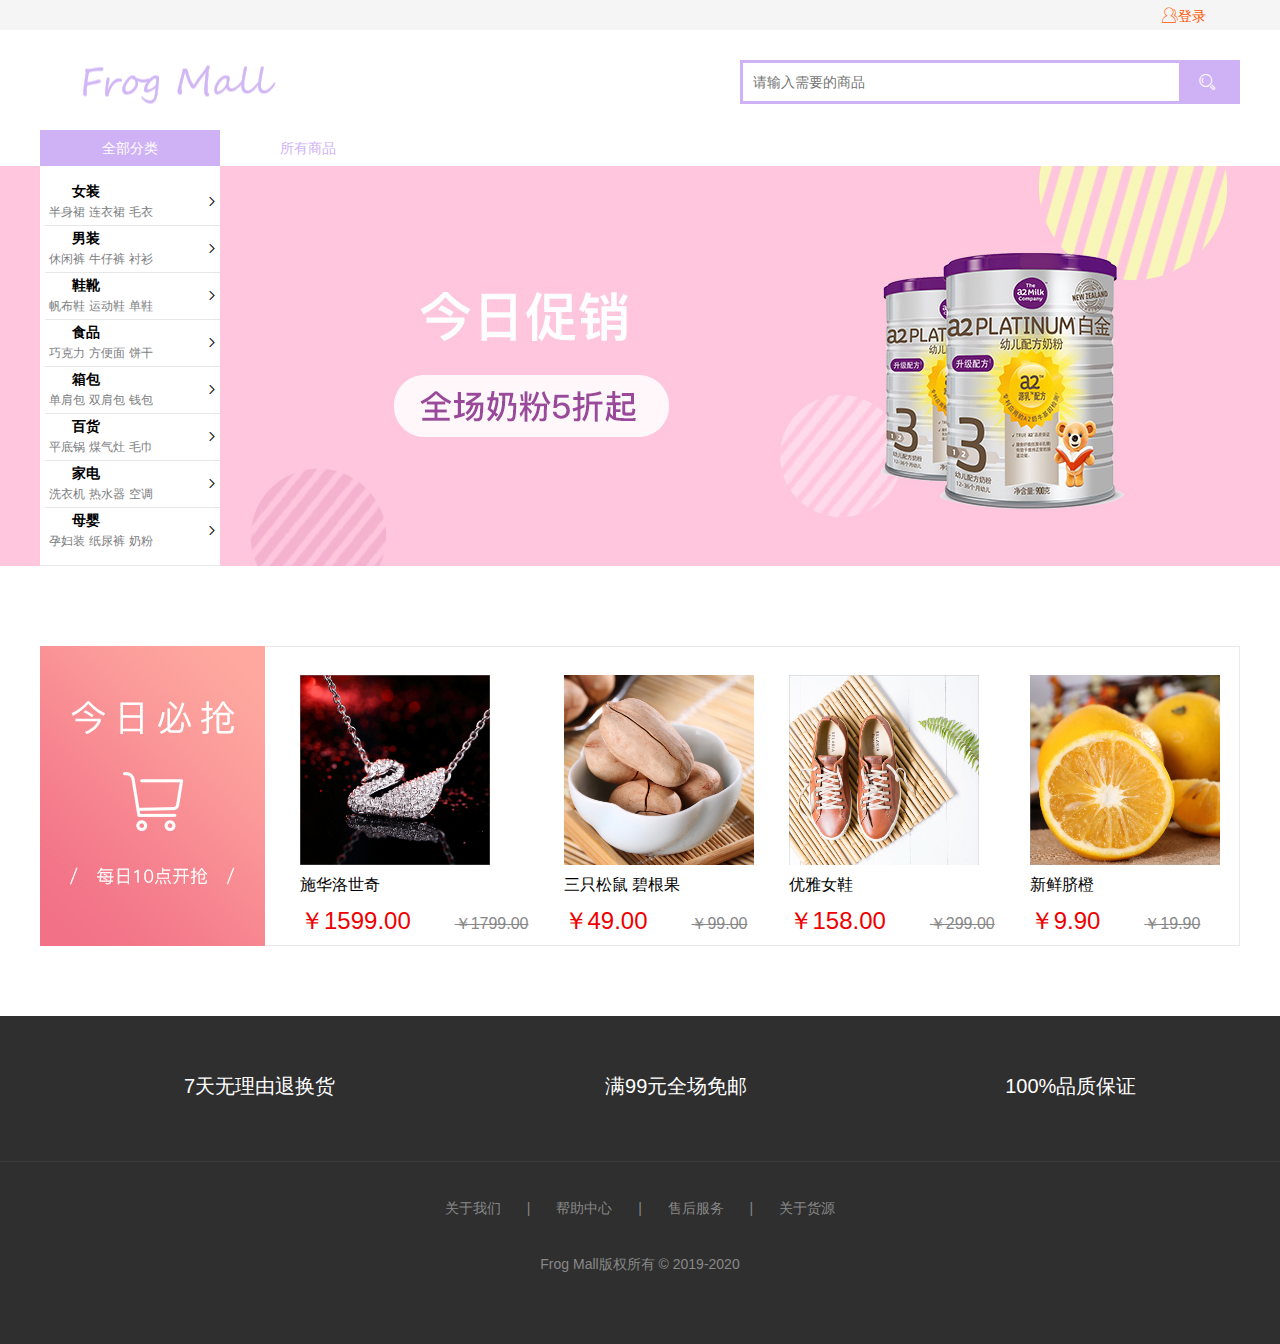
<file: src/main/webapp/index.html>
<!DOCTYPE html>
<html>
<head>
    <meta charset="UTF-8">
    <title>Document</title>
    <link rel="stylesheet" type="text/css" href="assets/css/main.css">
    <link rel="stylesheet" type="text/css" href="assets/libs/layui/css/layui.css">
    <meta name="viewport"
          content="width=device-width, initial-scale=1.0, minimum-scale=1.0, maximum-scale=1.0, user-scalable=0">
    <meta http-equiv="X-UA-Compatible" content="IE=Edge,chrome=1">
</head>
<body id="list-cont">
<div class="site-nav-bg">
    <div class="site-nav w1200">
        <div class="sn-quick-menu">
            <div class="login">
                <a href="views/login.html"><i class="layui-icon">&#xe770;</i>登录</a>
            </div>
        </div>
    </div>
</div>
<div class="header">
    <div class="headerLayout w1200">
        <div class="headerCon">
            <h1 class="mallLogo">
                <a href="#" title="Frog Mall">
                    <img src="img/logo.png">
                </a>
            </h1>
            <div class="mallSearch">
                <form action="" class="layui-form" novalidate>
                    <input type="text" name="title" required lay-verify="required" autocomplete="off"
                           class="layui-input" placeholder="请输入需要的商品">
                    <button class="layui-btn" lay-submit lay-filter="formDemo">
                        <i class="layui-icon layui-icon-search"></i>
                    </button>
                    <input type="hidden" name="" value="">
                </form>
            </div>
        </div>
    </div>
</div>

<div class="content">
    <div class="main-nav">
        <div class="inner-cont0">
            <div class="inner-cont1 w1200">
                <div class="inner-cont2">
                    <a href="views/login.html" class="active">所有商品</a>
                </div>
            </div>
        </div>
    </div>
    <div class="category-con">
        <div class="category-inner-con w1200">
            <div class="category-type">
                <h3>全部分类</h3>
            </div>
            <div class="category-tab-content">
                <div class="nav-con">
                    <ul class="normal-nav layui-clear">
                        <li class="nav-item">
                            <div class="title">女装</div>
                            <p><a href="#">半身裙</a><a href="#">连衣裙</a><a href="#">毛衣</a></p>
                            <i class="layui-icon layui-icon-right"></i>
                        </li>
                        <li class="nav-item">
                            <div class="title">男装</div>
                            <p><a href="#">休闲裤</a><a href="#">牛仔裤</a><a href="#">衬衫</a></p>
                            <i class="layui-icon layui-icon-right"></i>
                        </li>
                        <li class="nav-item">
                            <div class="title">鞋靴</div>
                            <p><a href="#">帆布鞋</a><a href="#">运动鞋</a><a href="#">单鞋</a></p>
                            <i class="layui-icon layui-icon-right"></i>
                        </li>
                        <li class="nav-item">
                            <div class="title">食品</div>
                            <p><a href="#">巧克力</a><a href="#">方便面</a><a href="#">饼干</a></p>
                            <i class="layui-icon layui-icon-right"></i>
                        </li>
                        <li class="nav-item">
                            <div class="title">箱包</div>
                            <p><a href="#">单肩包</a><a href="#">双肩包</a><a href="#">钱包</a></p>
                            <i class="layui-icon layui-icon-right"></i>
                        </li>
                        <li class="nav-item">
                            <div class="title">百货</div>
                            <p><a href="#">平底锅</a><a href="#">煤气灶</a><a href="#">毛巾</a></p>
                            <i class="layui-icon layui-icon-right"></i>
                        </li>
                        <li class="nav-item">
                            <div class="title">家电</div>
                            <p><a href="#">洗衣机</a><a href="#">热水器</a><a href="#">空调</a></p>
                            <i class="layui-icon layui-icon-right"></i>
                        </li>
                        <li class="nav-item nobor">
                            <div class="title">母婴</div>
                            <p><a href="#">孕妇装</a><a href="#">纸尿裤</a><a href="#">奶粉</a></p>
                            <i class="layui-icon layui-icon-right"></i>
                        </li>
                    </ul>
                </div>
            </div>
        </div>
        <div class="category-banner">
            <div class="w1200">
                <img src="img/banner1.jpg">
            </div>
        </div>
    </div>

    <div class="floors">
        <div class="sk">
            <div class="sk_inner w1200">
                <div class="sk_hd">
                    <a href="javascript:;">
                        <img src="img/s_img1.jpg">
                    </a>
                </div>
                <div class="sk_bd">
                    <div class="layui-carousel" id="test1">
                        <div carousel-item="">
                            <div class="item-box">
                                <div class="item">
                                    <a href="javascript:;"><img src="img/s_img2.png"></a>
                                    <div class="title">施华洛世奇</div>
                                    <div class="price">
                                        <span>￥1599.00</span>
                                        <del>￥1799.00</del>
                                    </div>
                                </div>
                                <div class="item">
                                    <a href="javascript:;"><img src="img/s_img3.png"></a>
                                    <div class="title">三只松鼠 碧根果</div>
                                    <div class="price">
                                        <span>￥49.00</span>
                                        <del>￥99.00</del>
                                    </div>
                                </div>
                                <div class="item">
                                    <a href="javascript:;"><img src="img/s_img4.png"></a>
                                    <div class="title">优雅女鞋</div>
                                    <div class="price">
                                        <span>￥158.00</span>
                                        <del>￥299.00</del>
                                    </div>
                                </div>
                                <div class="item">
                                    <a href="javascript:;"><img src="img/s_img5.png"></a>
                                    <div class="title">新鲜脐橙</div>
                                    <div class="price">
                                        <span>￥9.90</span>
                                        <del>￥19.90</del>
                                    </div>
                                </div>
                            </div>
                            <!--<div class="item-box">-->
                                <!--<div class="item">-->
                                    <!--<a href="javascript:;"><img src="img/s_img6.png"></a>-->
                                    <!--<div class="title">好看的大衣</div>-->
                                    <!--<div class="price">-->
                                        <!--<span>￥449.00</span>-->
                                        <!--<del>￥999.00</del>-->
                                    <!--</div>-->
                                <!--</div>-->
                                <!--<div class="item">-->
                                    <!--<a href="javascript:;"><img src="img/s_img7.png"></a>-->
                                    <!--<div class="title">优质皮包</div>-->
                                    <!--<div class="price">-->
                                        <!--<span>￥249.00</span>-->
                                        <!--<del>￥399.00</del>-->
                                    <!--</div>-->
                                <!--</div>-->
                                <!--<div class="item">-->
                                    <!--<a href="javascript:;"><img src="img/s_img8.png"></a>-->
                                    <!--<div class="title">好吃的牛肉</div>-->
                                    <!--<div class="price">-->
                                        <!--<span>￥69.00</span>-->
                                        <!--<del>￥89.00</del>-->
                                    <!--</div>-->
                                <!--</div>-->
                                <!--<div class="item">-->
                                    <!--<a href="javascript:;"><img src="img/s_img9.png"></a>-->
                                    <!--<div class="title">绿色的水杯</div>-->
                                    <!--<div class="price">-->
                                        <!--<span>￥19.00</span>-->
                                        <!--<del>￥39.00</del>-->
                                    <!--</div>-->
                                <!--</div>-->
                            <!--</div>-->
                        </div>
                    </div>
                </div>
            </div>
        </div>
    </div>
</div>

<div class="footer">
    <div class="ng-promise-box">
        <div class="ng-promise w1200">
            <p class="text">
                <a class="icon1" href="javascript:;">7天无理由退换货</a>
                <a class="icon2" href="javascript:;">满99元全场免邮</a>
                <a class="icon3" style="margin-right: 0" href="javascript:;">100%品质保证</a>
            </p>
        </div>
    </div>
    <div class="mod_help w1200">
        <p>
            <a href="javascript:;">关于我们</a>
            <span>|</span>
            <a href="javascript:;">帮助中心</a>
            <span>|</span>
            <a href="javascript:;">售后服务</a>
            <span>|</span>
            <a href="javascript:;">关于货源</a>
        </p>
        <p class="coty">Frog Mall版权所有 &copy; 2019-2020</p>
    </div>
</div>

<script type="text/javascript" src="assets/libs/layui/layui.js"></script>
<script type="text/javascript" src="assets/libs/jquery/jquery-3.3.1.min.js"></script>
<script type="text/javascript">
    layui.config({
        base: 'assets/js/' //你存放新模块的目录，注意，不是layui的模块目录
    }).use(['mm','carousel'],function(){
        var carousel = layui.carousel,
            mm = layui.mm;
        var option = {
            elem: '#test1'
            ,width: '100%' //设置容器宽度
            ,arrow: 'always'
            ,height:'298'
            ,indicator:'none'
        }
        carousel.render(option);
    });

</script>
</body>

</html>
</file>
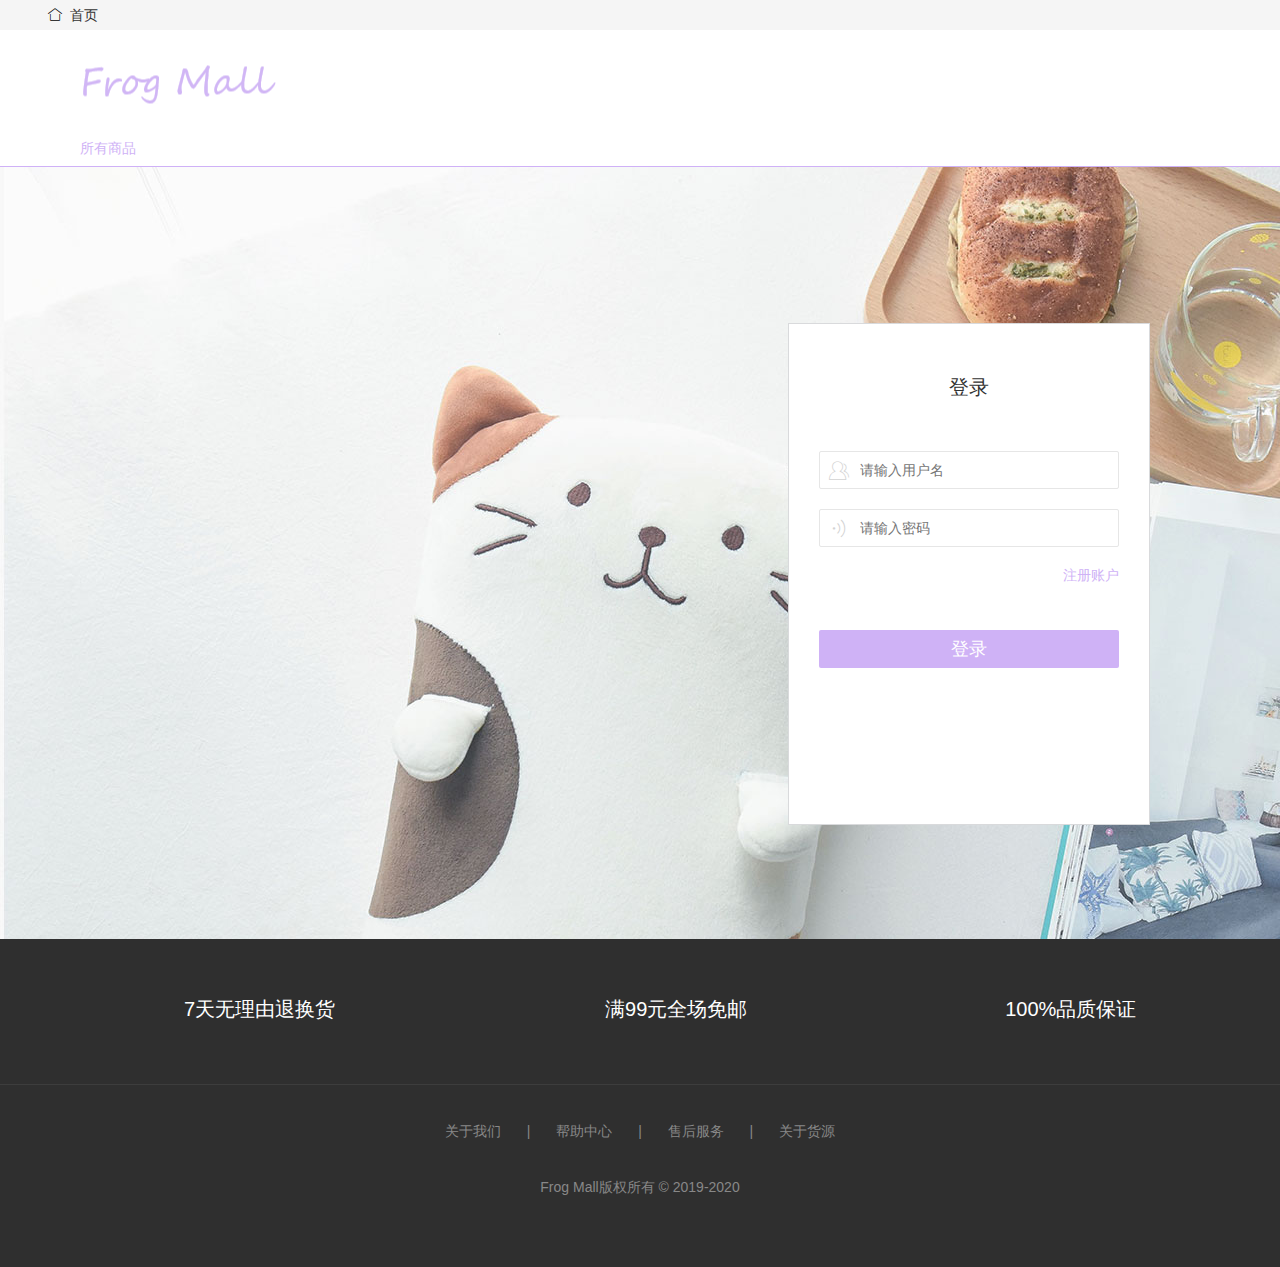
<file: src/main/webapp/login.html>
<!DOCTYPE html>
<html lang="en">
<head>
  <meta charset="UTF-8">
  <title>Document</title>
  <link rel="stylesheet" type="text/css" href="assets/css/main.css">
  <link rel="stylesheet" type="text/css" href="assets/libs/layui/css/layui.css">
  <script type="text/javascript" src="assets/libs/jquery/jquery-3.3.1.min.js"></script>
  <script type="text/javascript" src="assets/libs/layui/layui.js"></script>
  <script type="text/javascript" src="assets/js/login.js"></script>
  <meta name="viewport" content="width=device-width, initial-scale=1.0, minimum-scale=1.0, maximum-scale=1.0, user-scalable=0">
  <meta http-equiv="X-UA-Compatible" content="IE=Edge,chrome=1">
</head>
<body>

  <div class="site-nav-bg">
    <div class="site-nav w1200">
      <p class="sn-back-home">
        <i class="layui-icon layui-icon-home"></i>
        <a href="views/show.html">首页</a>
      </p>
    </div>
  </div>

  <div class="header">
    <div class="headerLayout w1200">
      <div class="headerCon">
        <h1 class="mallLogo">
          <a href="#" title="Frog Mall">
            <img src="img/logo.png">
          </a>
        </h1>
      </div>
    </div>
  </div>

  <div class="content content-nav-base login-content">
    <div class="main-nav">
      <div class="inner-cont0">
        <div class="inner-cont1 w1200">
          <div class="inner-cont2">
            <a href="views/commodity.html" class="active">所有商品</a>
          </div>
        </div>
      </div>
    </div>
    <div class="login-bg">
      <div class="login-cont w1200">
        <div class="form-box">
          <form class="layui-form" action="">
            <legend>登录</legend>
            <div class="layui-form-item">
              <div class="layui-inline user">
                <div class="layui-input-inline">
                  <i class="layui-icon user-icon">&#xe770;</i>
                  <input type="text" name="userName" id="username" lay-verify="required" placeholder="请输入用户名"
                         autocomplete="off" class="layui-input">
                </div>
              </div>
              <div class="layui-inline user">
                <div class="layui-input-inline">
                  <i class="layui-icon user-icon">&#xe688;</i>
                  <input type="password" name="userPassword" id="password"  lay-verify="required" placeholder="请输入密码"
                         autocomplete="off" class="layui-input">
                </div>
              </div>
              <div class="layui-inline">
                <div class="layui-input-inline">
                  <a href="views/register.html" style="float: right; color: #cfb2f6" >注册账户</a>
                </div>
              </div>
            </div>
            <div class="layui-form-item login-btn">
              <div class="layui-input-block">
                <button class="layui-btn" lay-submit lay-filter="User-login-submit">登录</button>
              </div>
            </div>
          </form>
        </div>
      </div>
    </div>
  </div>

  <div class="footer">
    <div class="ng-promise-box">
      <div class="ng-promise w1200">
        <p class="text">
          <a class="icon1" href="javascript:;">7天无理由退换货</a>
          <a class="icon2" href="javascript:;">满99元全场免邮</a>
          <a class="icon3" style="margin-right: 0" href="javascript:;">100%品质保证</a>
        </p>
      </div>
    </div>
    <div class="mod_help w1200">                                     
      <p>
        <a href="javascript:;">关于我们</a>
        <span>|</span>
        <a href="javascript:;">帮助中心</a>
        <span>|</span>
        <a href="javascript:;">售后服务</a>
        <span>|</span>
        <a href="javascript:;">关于货源</a>
      </p>
      <p class="coty">Frog Mall版权所有 &copy; 2019-2020</p>
    </div>
  </div>


</body>
</html>
</file>
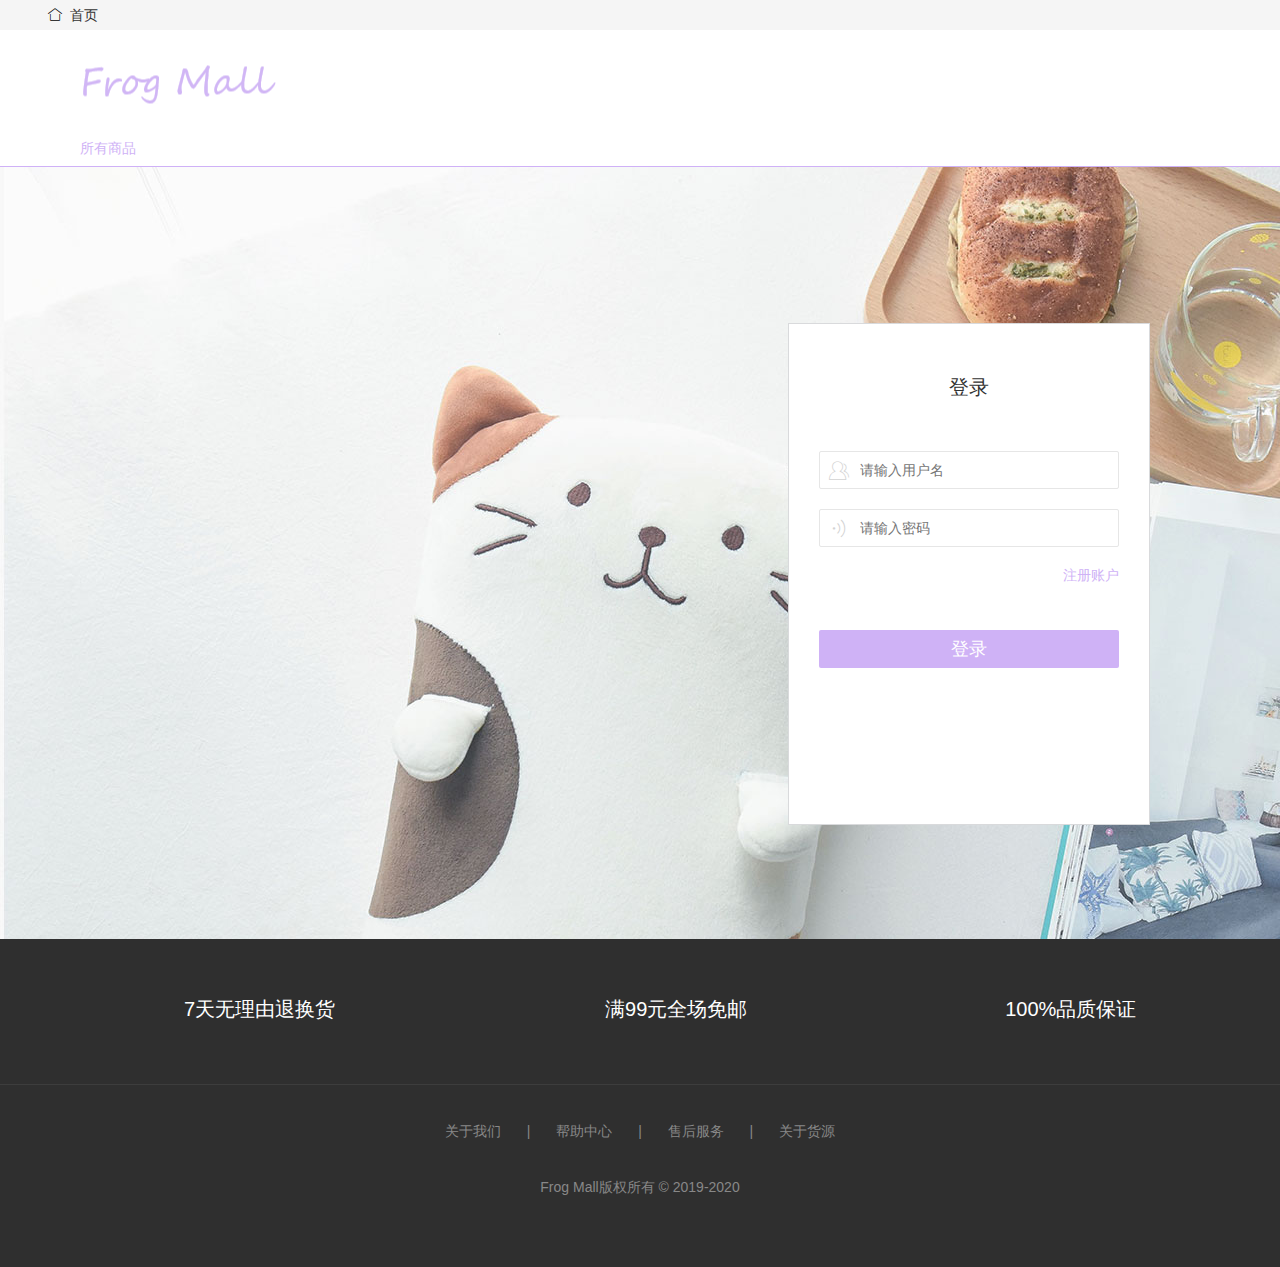
<file: src/main/webapp/views/commodity.html>
<!DOCTYPE html>
<html>
<head>
    <meta charset="UTF-8">
    <title>Document</title>
    <script src="../assets/libs/jquery/jquery-3.3.1.min.js"></script>
    <link rel="stylesheet" type="text/css" href="../assets/css/main.css">
    <link rel="stylesheet" type="text/css" href="../assets/libs/layui/css/layui.css">
    <meta name="viewport"
          content="width=device-width, initial-scale=1.0, minimum-scale=1.0, maximum-scale=1.0, user-scalable=0">
    <meta http-equiv="X-UA-Compatible" content="IE=Edge,chrome=1">

    <style>
        .model-form {
            padding-top: 30px;
            padding-right: 45px;
        }
        .model-form-footer {
            text-align: right;
        }
    </style>
</head>
<body>

<div class="site-nav-bg">
    <div class="site-nav w1200">
        <p class="sn-back-home">
            <i class="layui-icon layui-icon-home"></i>
            <a href="show.html">首页</a>
        </p>
        <div class="sn-quick-menu">
            <div class="login">
                <a href="javascript:myInfo();"><i class="layui-icon">&#xe770;</i>个人信息</a>
            </div>
            <div class="login">
                <a href="javascript:updateInfo()"><i class="layui-icon">&#xe631;</i>修改信息</a>
            </div>
            <div class="login">
                <a href="shopcart.html"><i class="layui-icon">&#xe657;</i>购物车</a>
            </div>
            <div class="login">
                <a href="javascript:loginOut();"><i class="layui-icon">&#xe66d;</i>退出登录</a>
            </div>
        </div>
    </div>
</div>

<div class="header">
    <div class="headerLayout w1200">
        <div class="headerCon">
            <h1 class="mallLogo">
                <a href="#" title="Frog Mall">
                    <img src="../img/logo.png">
                </a>
            </h1>
            <div class="mallSearch">
                <form action="" class="layui-form" novalidate>
                    <input type="text" name="title" required lay-verify="required" autocomplete="off"
                           class="layui-input" placeholder="请输入需要的商品">
                    <button class="layui-btn" lay-submit lay-filter="formDemo">
                        <i class="layui-icon layui-icon-search"></i>
                    </button>
                    <input type="hidden" name="" value="">
                </form>
            </div>
        </div>
    </div>
</div>


<div class="content content-nav-base commodity-content">
    <div class="main-nav">
        <div class="inner-cont0">
            <div class="inner-cont1 w1200">
                <div class="inner-cont2">
                    <a href="commodity.html" class="active">所有商品</a>
                </div>
            </div>
        </div>
    </div>
    <div class="commod-cont-wrap">
        <div class="commod-cont w1200 layui-clear">
            <div class="left-nav">
                <div class="title">所有分类</div>
                <div class="list-box">
                    <dl>
                        <dt>女装</dt>
                        <dd><a href="javascript:;">半身裙</a></dd>
                        <dd><a href="javascript:;">连衣裙</a></dd>
                        <dd><a href="javascript:;">毛衣</a></dd>
                    </dl>
                    <dl>
                        <dt>男装</dt>
                        <dd><a href="javascript:;">休闲裤</a></dd>
                        <dd><a href="javascript:;">牛仔裤</a></dd>
                        <dd><a href="javascript:;">衬衫</a></dd>
                    </dl>
                    <dl>
                        <dt>鞋靴</dt>
                        <dd><a href="javascript:;">帆布鞋</a></dd>
                        <dd><a href="javascript:;">运动鞋</a></dd>
                        <dd><a href="javascript:;">单鞋</a></dd>
                    </dl>
                    <dl>
                        <dt>食品</dt>
                        <dd><a href="javascript:;">巧克力</a></dd>
                        <dd><a href="javascript:;">方便面</a></dd>
                        <dd><a href="javascript:;">饼干</a></dd>
                    </dl>
                    <dl>
                        <dt>箱包</dt>
                        <dd><a href="javascript:;">单肩包</a></dd>
                        <dd><a href="javascript:;">双肩包</a></dd>
                        <dd><a href="javascript:;">钱包</a></dd>
                    </dl>
                </div>
            </div>
            <div class="right-cont-wrap">
                <div class="right-cont">
                    <div class="cont-list layui-clear" id="list-cont">

                    </div>
                    <div id="demo0" style="text-align: center;"></div>
                </div>
            </div>
        </div>
    </div>
</div>
</body>
<!-- 修改信息弹窗 -->
<script type="text/html" id="pswModel">
    <form id="updateForm" class="layui-form model-form">
        <div class="layui-form-item">
            <label class="layui-form-label">用户名</label>
            <div class="layui-input-block">
                <input name="userName" placeholder="请输入用户名" type="text" class="layui-input" maxlength="20"
                       lay-verify="required" required/>
            </div>
        </div>
        <div class="layui-form-item">
            <label class="layui-form-label">密码</label>
            <div class="layui-input-block">
                <input name="userPassword" placeholder="请输入密码" type="text" class="layui-input" maxlength="20"
                       lay-verify="required" required/>
            </div>
        </div>
        <div class="layui-form-item">
            <label class="layui-form-label">手机号</label>
            <div class="layui-input-block">
                <input name="userMobile" placeholder="请输入手机号" type="text" class="layui-input" maxlength="20"
                       lay-verify="required" required/>
            </div>
        </div>
        <div class="layui-form-item">
            <label class="layui-form-label">地址</label>
            <div class="layui-input-block">
                <input name="userAddress" placeholder="请输入地址" type="text" class="layui-input" maxlength="20"
                       lay-verify="required" required/>
            </div>
        </div>
        <div class="layui-form-item model-form-footer">
            <button class="layui-btn layui-btn-primary" type="button" id="updateBtnCancel">取消</button>
            <button class="layui-btn" lay-filter="updateBtnSubmit" lay-submit data-type="reload">保存</button>
        </div>
    </form>
</script>
<script type="text/javascript" src="../assets/libs/layui/layui.js"></script>
<script type="text/javascript" src="../assets/js/comment.js"></script>
<script type="text/javascript" src="../assets/js/commodity.js"></script>
<script type="text/javascript" src="../assets/js/allProduct.js"></script>

</html>
</file>
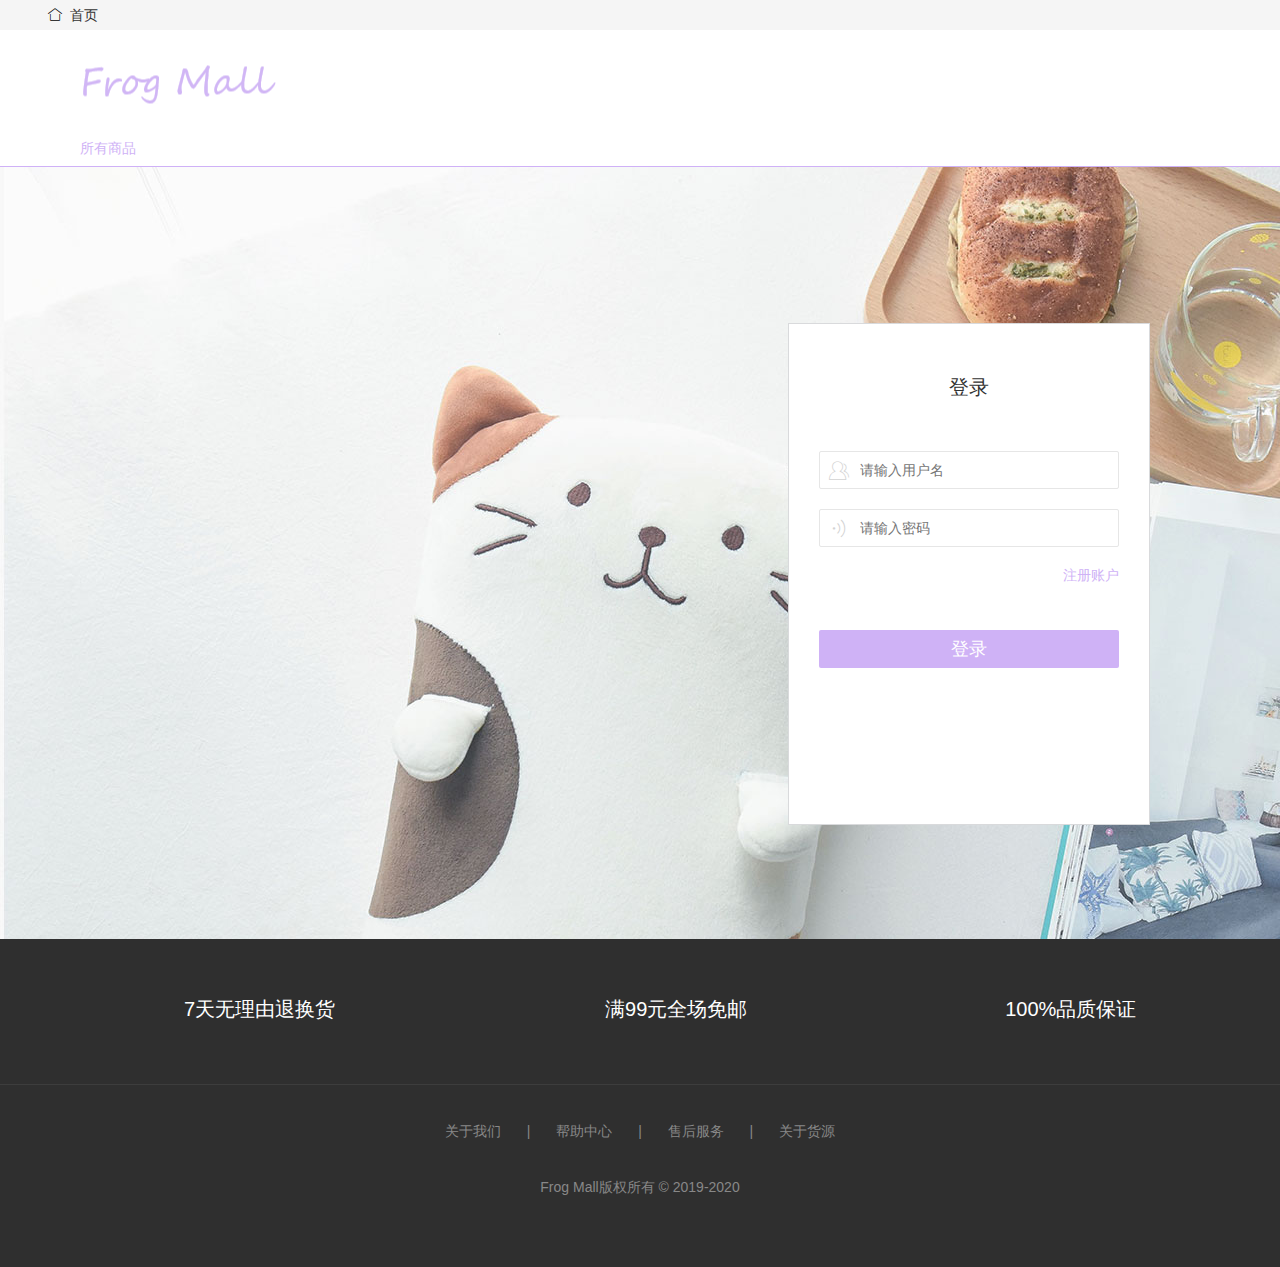
<file: src/main/webapp/views/details.html>
<!DOCTYPE html>
<html>
<head>
  <meta charset="UTF-8">
  <title>Document</title>
  <link rel="stylesheet" type="text/css" href="../assets/css/main.css">
  <link rel="stylesheet" type="text/css" href="../assets/libs/layui/css/layui.css">
  <script src="../assets/libs/jquery/jquery-3.3.1.min.js"></script>
  <meta name="viewport" content="width=device-width, initial-scale=1.0, minimum-scale=1.0, maximum-scale=1.0, user-scalable=0">
  <meta http-equiv="X-UA-Compatible" content="IE=Edge,chrome=1">
</head>
<body>
<div class="site-nav-bg">
  <div class="site-nav w1200">
    <p class="sn-back-home">
      <i class="layui-icon layui-icon-home"></i>
      <a href="show.html">首页</a>
    </p>
    <div class="sn-quick-menu">

    </div>
  </div>
</div>

  <div class="header">
    <div class="headerLayout w1200">
      <div class="headerCon">
        <h1 class="mallLogo">
          <a href="#" title="Frog Mall">
            <img src="../img/logo.png">
          </a>
        </h1>
        <div class="mallSearch">
          <form action="" class="layui-form" novalidate>
            <input type="text" name="title" required  lay-verify="required" autocomplete="off" class="layui-input" placeholder="请输入需要的商品">
            <button class="layui-btn" lay-submit lay-filter="formDemo">
                <i class="layui-icon layui-icon-search"></i>
            </button>
            <input type="hidden" name="" value="">
          </form>
        </div>
      </div>
    </div>
  </div>


  <div class="content content-nav-base datails-content">
    <div class="main-nav">
      <div class="inner-cont0">
        <div class="inner-cont1 w1200">
          <div class="inner-cont2">
            <a href="commodity.html" class="active">所有商品</a>
          </div>
        </div>
      </div>
    </div>
    <div class="data-cont-wrap w1200">
      <div class="crumb">
        <a href="javascript:;">首页</a>
        <span>></span>
        <a href="javascript:;">所有商品</a>
        <span>></span>
        <a href="javascript:;">产品详情</a>
      </div>
      <div class="product-intro layui-clear">
        <div class="preview-wrap">
          <a href="javascript:;"><img id="proImg" style="width: 400px; height: 400px;"></a>
        </div>
        <div class="itemInfo-wrap">
          <div class="itemInfo">
            <div class="title">
              <h4 id="proName"></h4>
              <span><i class="layui-icon layui-icon-rate-solid"></i>收藏</span>
            </div>
            <div class="summary">
              <p class="reference"><span>参考价</span> <del>￥999999.00</del></p>
              <p class="activity"><span>活动价</span><strong class="price" id="proPrice"><i>￥</i></strong></p>
              <p class="address-box"><span>送&nbsp;&nbsp;&nbsp;&nbsp;至</span><strong class="address">四川&nbsp;&nbsp;成都&nbsp;&nbsp;高新西区</strong></p>
            </div>
            <div class="choose-attrs">
<!--              <div class="color layui-clear"><span class="title">颜&nbsp;&nbsp;&nbsp;&nbsp;色</span> <div class="color-cont"><span class="btn">白色</span> <span class="btn active">粉色</span></div></div>-->
              <div class="number layui-clear"><span class="title">数&nbsp;&nbsp;&nbsp;&nbsp;量</span><div class="number-cont"><span class="cut btn">-</span><input onkeyup="if(this.value.length==1){this.value=this.value.replace(/[^1-9]/g,'')}else{this.value=this.value.replace(/\D/g,'')}" onafterpaste="if(this.value.length==1){this.value=this.value.replace(/[^1-9]/g,'')}else{this.value=this.value.replace(/\D/g,'')}" maxlength="4" type="" name="" value="1"><span class="add btn">+</span></div></div>
            </div>
            <div class="choose-btns">
              <button class="layui-btn layui-btn-primary purchase-btn" onclick="buy()">立刻购买</button>
              <button class="layui-btn  layui-btn-danger car-btn" onclick="addToCart()"><i class="layui-icon layui-icon-cart-simple"></i>加入购物车</button>
            </div>
          </div>
        </div>
      </div>
      <div class="layui-clear">
        <div class="aside">
          <h4>热销推荐</h4>
          <div class="item-list">
            <div class="item">
              <img src="../img/details_img2.jpg">
              <p><span>可爱宝宝粉色连体秋裤</span><span class="pric">￥99.00</span></p>
            </div>
            <div class="item">
              <img src="../img/details_img2.jpg">
              <p><span>可爱宝宝粉色连体秋裤</span><span class="pric">￥99.00</span></p>
            </div>
            <div class="item">
              <img src="../img/details_img2.jpg">
              <p><span>可爱宝宝粉色连体秋裤</span><span class="pric">￥99.00</span></p>
            </div>
            <div class="item">
              <img src="../img/details_img2.jpg">
              <p><span>可爱宝宝粉色连体秋裤</span><span class="pric">￥99.00</span></p>
            </div>
            <div class="item">
              <img src="../img/details_img2.jpg">
              <p><span>可爱宝宝粉色连体秋裤</span><span class="pric">￥99.00</span></p>
            </div>
            <div class="item">
              <img src="../img/details_img2.jpg">
              <p><span>可爱宝宝粉色连体秋裤</span><span class="pric">￥99.00</span></p>
            </div>
          </div>
        </div>
        <div class="detail">
          <h4>详情</h4>
          <div class="item">
            <img src="../img/details_imgbig.jpg">
          </div>
        </div>
      </div>
    </div>
  </div>
</body>
<script type="text/javascript" src="../assets/libs/layui/layui.js"></script>
<script type="text/javascript" src="../assets/js/comment.js" ></script>
<script type="text/javascript" src="../assets/js/details.js" ></script>
<script type="text/javascript" src="../assets/js/commodity.js"></script>
<script type="text/javascript">
  layui.config({
    base: '../assets/js/' //你存放新模块的目录，注意，不是layui的模块目录
  }).use(['mm','jquery'],function(){
      var mm = layui.mm,$ = layui.$;
      var cur = $('.number-cont input').val();
      $('.number-cont .btn').on('click',function(){
        if($(this).hasClass('add')){
          cur++;
        }else{
          if(cur > 1){
            cur--;
          }  
        }
        $('.number-cont input').val(cur)
      })
      
  });
</script>



</html>
</file>
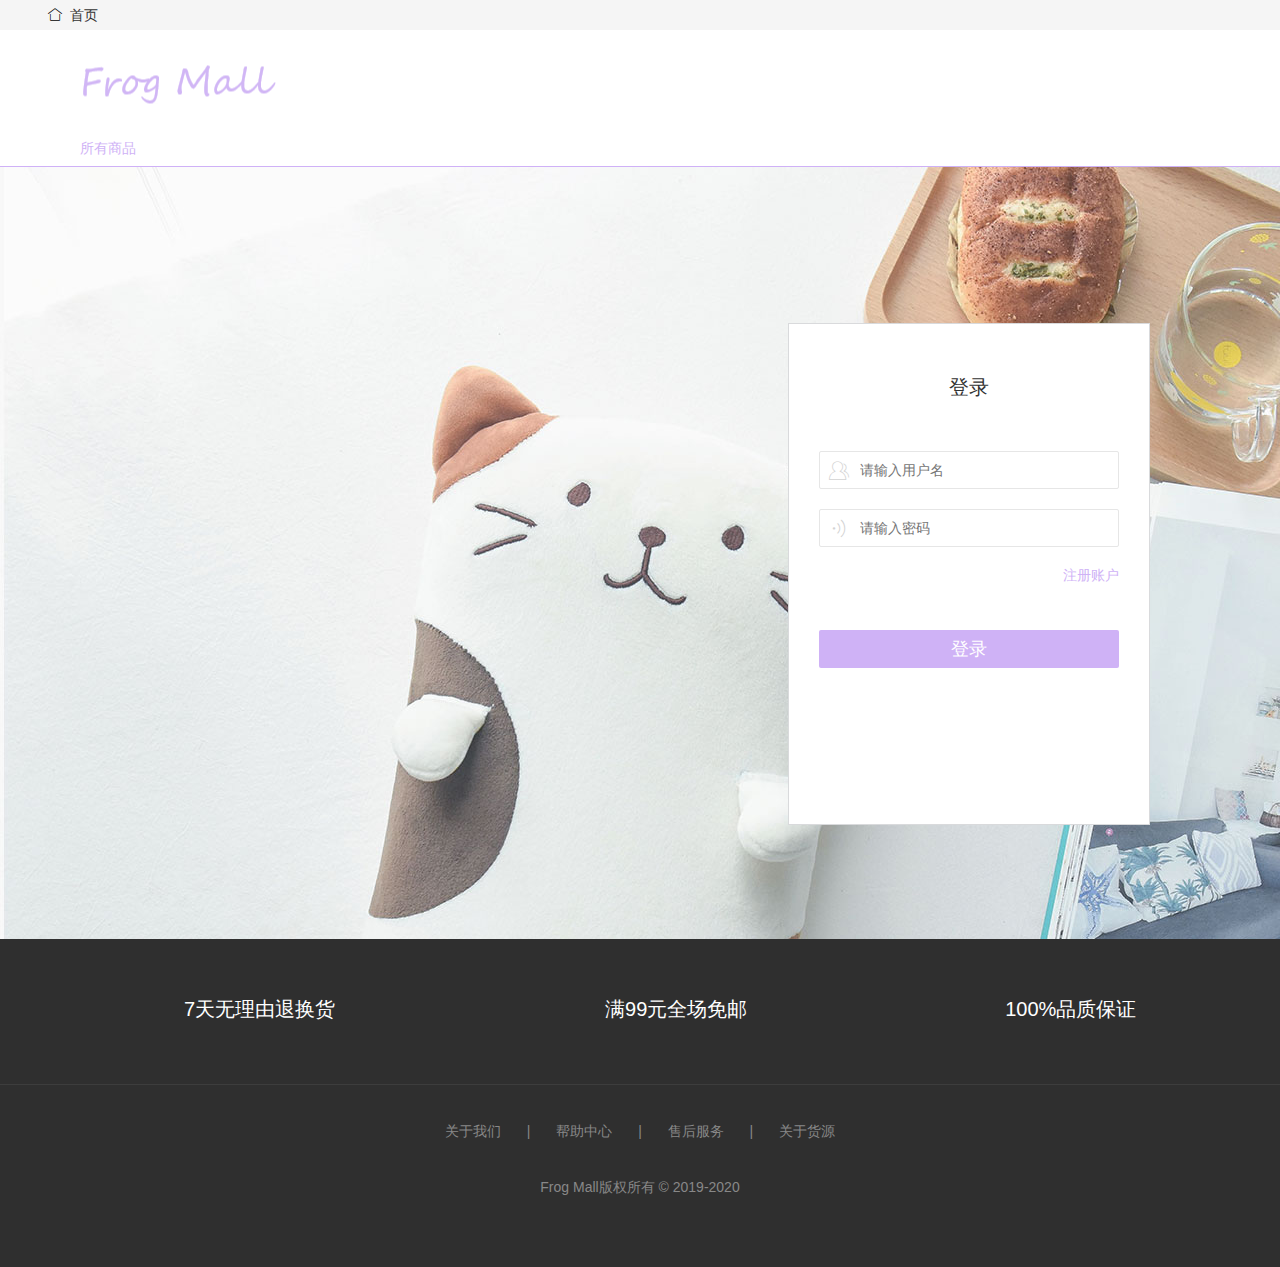
<file: src/main/webapp/views/login.html>
<!DOCTYPE html>
<html>
<head>
  <meta charset="UTF-8">
  <title>Document</title>
  <link rel="stylesheet" type="text/css" href="../assets/css/main.css">
  <link rel="stylesheet" type="text/css" href="../assets/libs/layui/css/layui.css">
  <script type="text/javascript" src="../assets/libs/jquery/jquery-3.3.1.min.js"></script>
  <script type="text/javascript" src="../assets/libs/layui/layui.js"></script>
  <script type="text/javascript" src="../assets/js/login.js"></script>
  <meta name="viewport" content="width=device-width, initial-scale=1.0, minimum-scale=1.0, maximum-scale=1.0, user-scalable=0">
  <meta http-equiv="X-UA-Compatible" content="IE=Edge,chrome=1">
</head>
<body>

  <div class="site-nav-bg">
    <div class="site-nav w1200">
      <p class="sn-back-home">
        <i class="layui-icon layui-icon-home"></i>
        <a href="../index.html">首页</a>
      </p>
    </div>
  </div>

  <div class="header">
    <div class="headerLayout w1200">
      <div class="headerCon">
        <h1 class="mallLogo">
          <a href="#" title="Frog Mall">
            <img src="../img/logo.png">
          </a>
        </h1>
      </div>
    </div>
  </div>

  <div class="content content-nav-base login-content">
    <div class="main-nav">
      <div class="inner-cont0">
        <div class="inner-cont1 w1200">
          <div class="inner-cont2">
            <a href="../views/commodity.html" class="active">所有商品</a>
          </div>
        </div>
      </div>
    </div>
    <div class="login-bg">
      <div class="login-cont w1200">
        <div class="form-box">
          <form class="layui-form">
            <legend>登录</legend>
            <div class="layui-form-item">
              <div class="layui-inline user">
                <div class="layui-input-inline">
                  <i class="layui-icon user-icon">&#xe770;</i>
                  <input type="text" name="userName" id="username" lay-verify="required" placeholder="请输入用户名"
                         autocomplete="off" class="layui-input">
                </div>
              </div>
              <div class="layui-inline user">
                <div class="layui-input-inline">
                  <i class="layui-icon user-icon">&#xe688;</i>
                  <input type="password" name="userPassword" id="password"  lay-verify="required" placeholder="请输入密码"
                         autocomplete="off" class="layui-input">
                </div>
              </div>
              <div class="layui-inline">
                <div class="layui-input-inline">
                  <a href="register.html" style="float: right; color: #cfb2f6" >注册账户</a>
                </div>
              </div>
            </div>
            <div class="layui-form-item login-btn">
              <div class="layui-input-block">
                <button class="layui-btn" lay-submit lay-filter="User-login-submit">登录</button>
              </div>
            </div>
          </form>
        </div>
      </div>
    </div>
  </div>

  <div class="footer">
    <div class="ng-promise-box">
      <div class="ng-promise w1200">
        <p class="text">
          <a class="icon1" href="javascript:;">7天无理由退换货</a>
          <a class="icon2" href="javascript:;">满99元全场免邮</a>
          <a class="icon3" style="margin-right: 0" href="javascript:;">100%品质保证</a>
        </p>
      </div>
    </div>
    <div class="mod_help w1200">                                     
      <p>
        <a href="javascript:;">关于我们</a>
        <span>|</span>
        <a href="javascript:;">帮助中心</a>
        <span>|</span>
        <a href="javascript:;">售后服务</a>
        <span>|</span>
        <a href="javascript:;">关于货源</a>
      </p>
      <p class="coty">Frog Mall版权所有 &copy; 2019-2020</p>
    </div>
  </div>


</body>
</html>
</file>
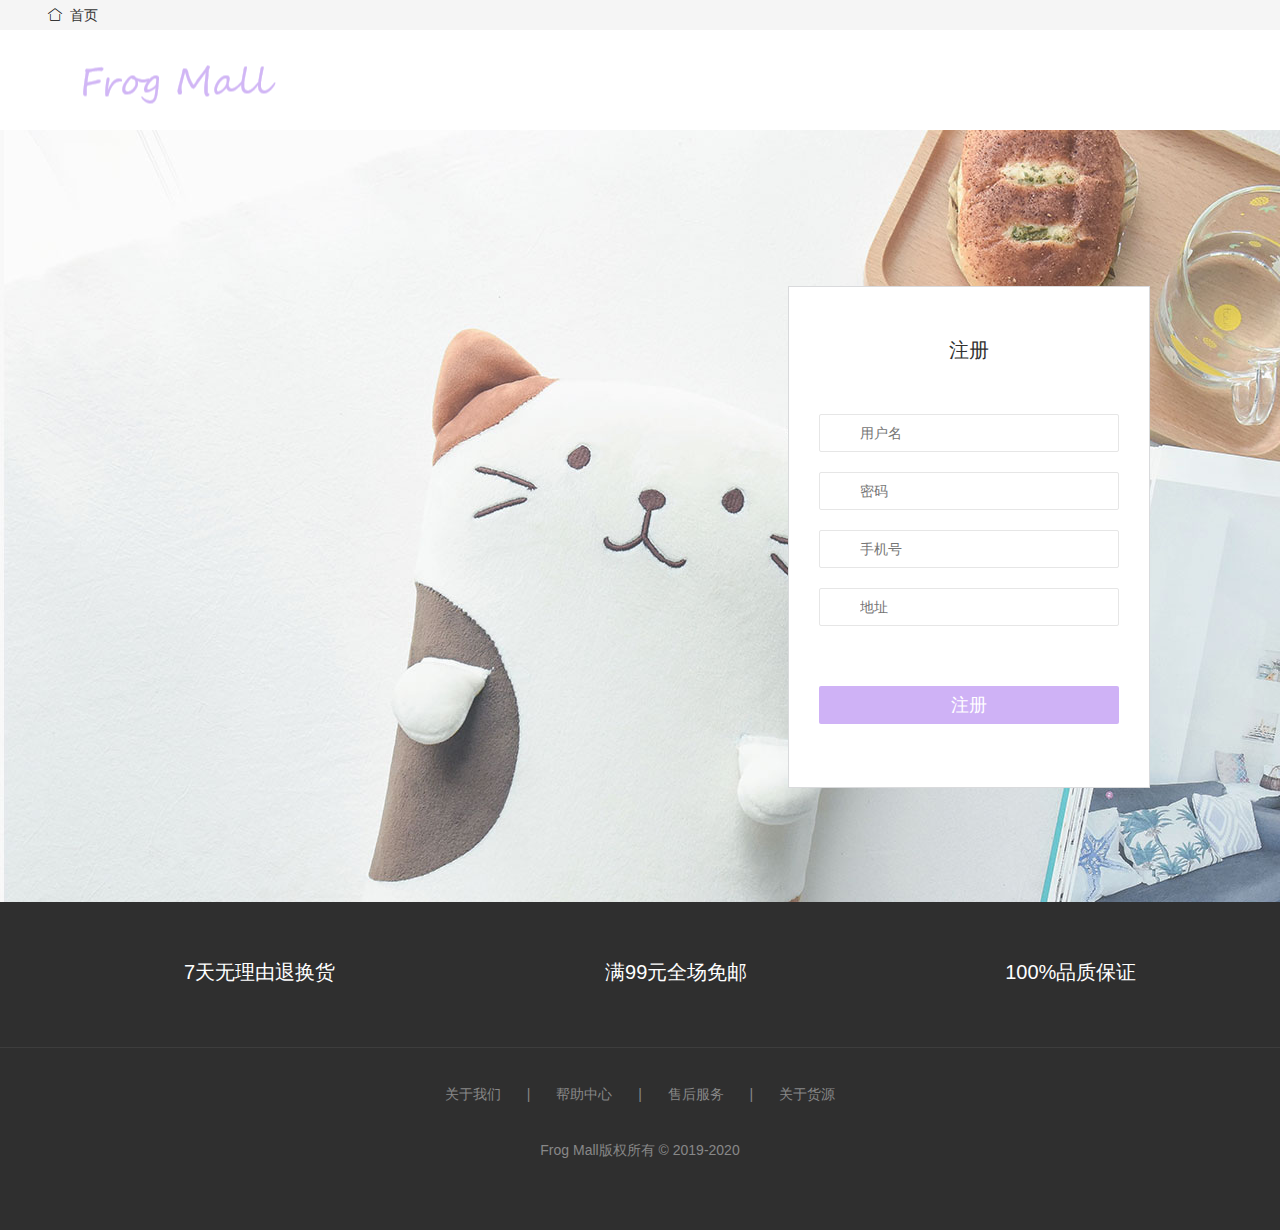
<file: src/main/webapp/views/register.html>
<!DOCTYPE html>
<html>
<head>
    <meta charset="UTF-8">
    <title>Document</title>
    <script src="../assets/libs/jquery/jquery-3.3.1.min.js"></script>
    <link rel="stylesheet" type="text/css" href="../assets/css/main.css">
    <link rel="stylesheet" type="text/css" href="../assets/libs/layui/css/layui.css">
    <meta name="viewport" content="width=device-width, initial-scale=1.0, minimum-scale=1.0, maximum-scale=1.0, user-scalable=0">
    <meta http-equiv="X-UA-Compatible" content="IE=Edge,chrome=1">
</head>
<body>

<div class="site-nav-bg">
    <div class="site-nav w1200">
        <p class="sn-back-home">
            <i class="layui-icon layui-icon-home"></i>
            <a href="../index.html">首页</a>
        </p>
    </div>
</div>

<div class="header">
    <div class="headerLayout w1200">
        <div class="headerCon">
            <h1 class="mallLogo">
                <a href="#" title="Frog Mall">
                    <img src="../img/logo.png">
                </a>
            </h1>
        </div>
    </div>
</div>

<div class="content content-nav-base  login-content">
    <div class="login-bg" style=" background: url(../img/load_bg.jpg) no-repeat;">
        <div class="login-cont w1200">
            <div class="form-box">
                <form class="layui-form" id="registerForm">
                    <legend>注册</legend>
                    <div class="layui-form-item">
                        <div class="layui-inline user">
                            <div class="layui-input-inline">
                                <input type="text" id="username" name="userName"  lay-verify="required" placeholder="用户名" autocomplete="off" class="layui-input">
                            </div>
                        </div>
                        <div class="layui-inline user">
                            <div class="layui-input-inline">
                                <input type="text" id="password" name="userPassword" lay-verify="required" placeholder="密码" autocomplete="off" class="layui-input">
                            </div>
                        </div>
                        <div class="layui-inline user">
                            <div class="layui-input-inline">
                                <input type="text" id="mobile" name="userMobile" lay-verify="required" placeholder="手机号" autocomplete="off" class="layui-input">
                            </div>
                        </div>
                        <div class="layui-inline user">
                            <div class="layui-input-inline">
                                <input type="text" id="address" name="userAddress" lay-verify="required" placeholder="地址" autocomplete="off" class="layui-input">
                            </div>
                        </div>
                    </div>
                    <div class="layui-form-item">
                        <div class="layui-input-block">
                            <button class="layui-btn" lay-submit lay-filter="User-register-submit" >注册</button>
                        </div>
                    </div>
                </form>

            </div>
        </div>
    </div>
</div>

<div class="footer">
    <div class="ng-promise-box">
        <div class="ng-promise w1200">
            <p class="text">
                <a class="icon1" href="javascript:;">7天无理由退换货</a>
                <a class="icon2" href="javascript:;">满99元全场免邮</a>
                <a class="icon3" style="margin-right: 0" href="javascript:;">100%品质保证</a>
            </p>
        </div>
    </div>
    <div class="mod_help w1200">
        <p>
            <a href="javascript:;">关于我们</a>
            <span>|</span>
            <a href="javascript:;">帮助中心</a>
            <span>|</span>
            <a href="javascript:;">售后服务</a>
            <span>|</span>
            <a href="javascript:;">关于货源</a>
        </p>
        <p class="coty">Frog Mall版权所有 &copy; 2019-2020</p>
    </div>
</div>
<script type="text/javascript" src="../assets/libs/layui/layui.js"></script>
<script type="text/javascript" src="../assets/js/registered.js"></script>
<script type="text/javascript" src="../assets/js/commodity.js"></script>
</body>
</html>
</file>
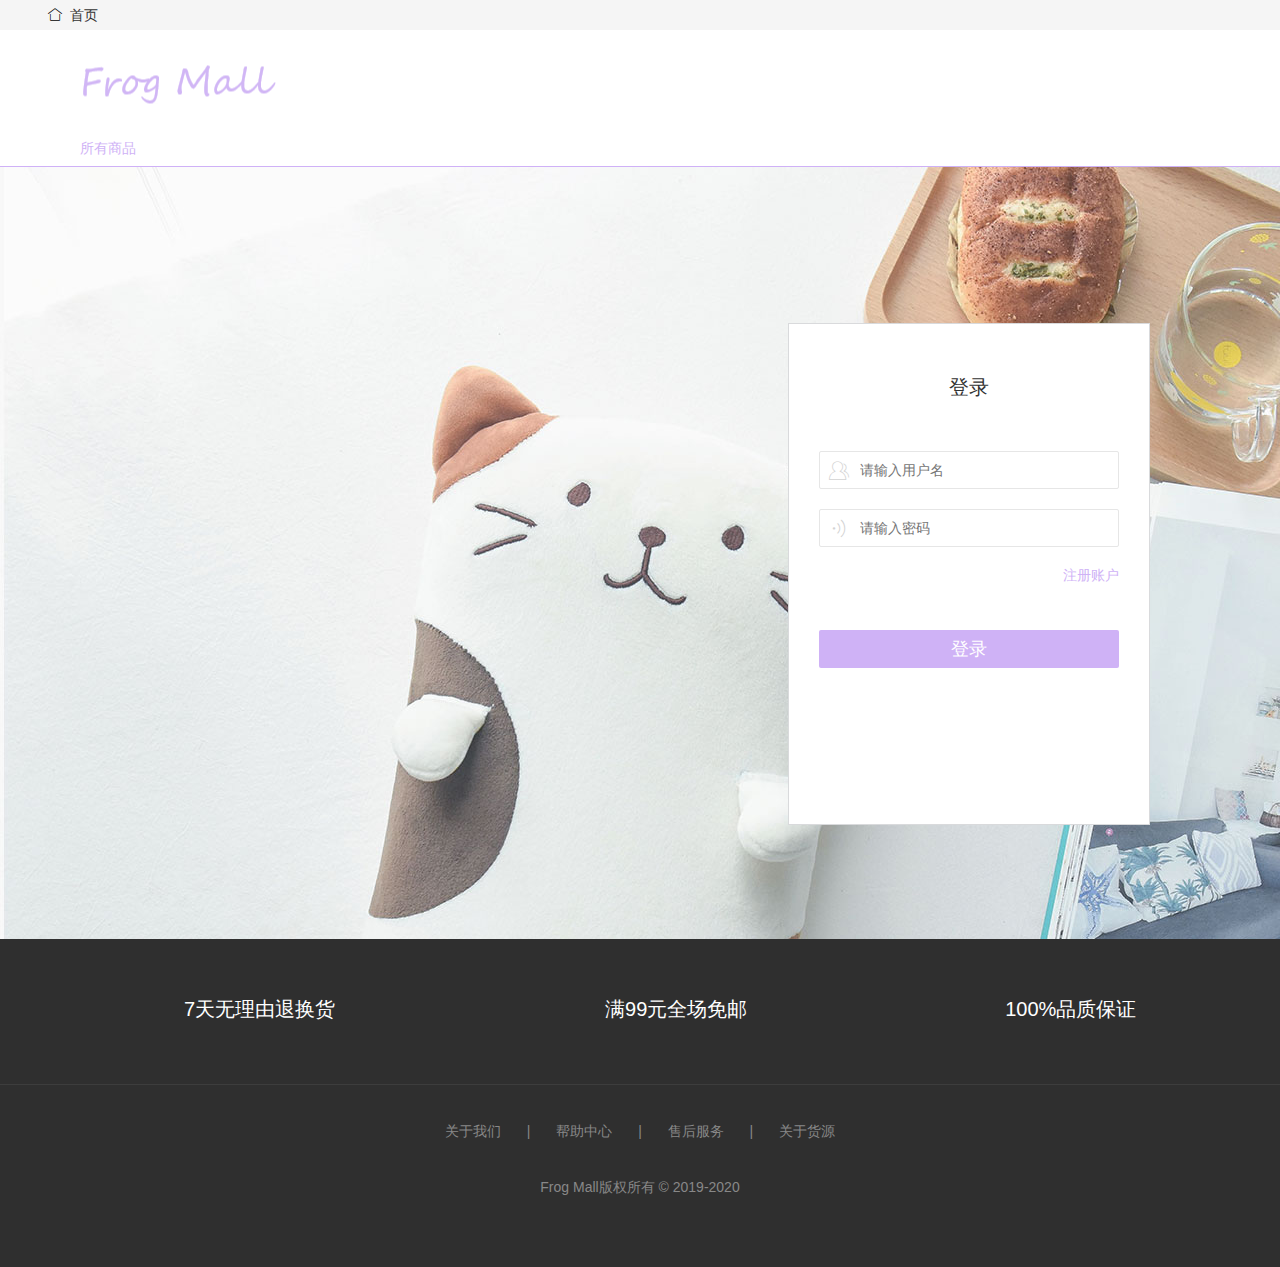
<file: src/main/webapp/views/shopcart.html>
<!DOCTYPE html>
<html>
<head>
    <meta charset="UTF-8">
    <title>Document</title>
    <link rel="stylesheet" type="text/css" href="../assets/css/main.css">
    <link rel="stylesheet" type="text/css" href="../assets/libs/layui/css/layui.css">
    <script src="../assets/libs/jquery/jquery-3.3.1.min.js"></script>
    <meta name="viewport"
          content="width=device-width, initial-scale=1.0, minimum-scale=1.0, maximum-scale=1.0, user-scalable=0">
    <meta http-equiv="X-UA-Compatible" content="IE=Edge,chrome=1">
</head>
<body>
<div class="site-nav-bg">
    <div class="site-nav w1200">
        <p class="sn-back-home">
            <i class="layui-icon layui-icon-home"></i>
            <a href="show.html">首页</a>
        </p>
        <div class="sn-quick-menu">

        </div>
    </div>
</div>

<div class="header">
    <div class="headerLayout w1200">
        <div class="headerCon">
            <h1 class="mallLogo">
                <a href="#" title="Frog Mall">
                    <img src="../img/logo.png">
                </a>
            </h1>
            <div class="mallSearch">
                <form action="" class="layui-form" novalidate>
                    <input type="text" name="title" required lay-verify="required" autocomplete="off"
                           class="layui-input" placeholder="请输入需要的商品">
                    <button class="layui-btn" lay-submit lay-filter="formDemo">
                        <i class="layui-icon layui-icon-search"></i>
                    </button>
                    <input type="hidden" name="" value="">
                </form>
            </div>
        </div>
    </div>
</div>
<div class="content content-nav-base shopcart-content">
    <div class="main-nav">
        <div class="inner-cont0">
            <div class="inner-cont1 w1200">
                <div class="inner-cont2">
                    <a href="../views/commodity.html" class="active">所有商品</a>
                </div>
            </div>
        </div>
    </div>
    <div class="cart w1200">
        <div class="cart-table-th">
            <div class="th th-chk">
                <div class="select-all">
                    <div class="cart-checkbox">
                        <input class="check-all check" id="allCheckked" type="checkbox" value="true">
                    </div>
                    <label>&nbsp;&nbsp;全选</label>
                </div>
            </div>
            <div class="th th-item">
                <div class="th-inner">
                    商品
                </div>
            </div>
            <div class="th th-price">
                <div class="th-inner">
                    单价
                </div>
            </div>
            <div class="th th-amount">
                <div class="th-inner">
                    数量
                </div>
            </div>
            <div class="th th-sum">
                <div class="th-inner">
                    小计
                </div>
            </div>
            <div class="th th-op">
                <div class="th-inner">
                    操作
                </div>
            </div>
        </div>
        <div class="OrderList">
            <div class="order-content" id="list-cont">
            </div>
        </div>
        <div class="FloatBarHolder layui-clear">
            <div class="th th-chk">
                <div class="select-all">
                    <div class="cart-checkbox">
                        <input class="check-all check" id="" name="select-all" type="checkbox" value="true">
                    </div>
                    <label>&nbsp;&nbsp;已选<span class="Selected-pieces">0</span>件</label>
                </div>
            </div>
            <div class="th batch-deletion">
                <span class="batch-dele-btn">批量删除</span>
            </div>
            <div class="th Settlement">
                <button class="layui-btn" lay-submit id="pay">结算</button>
            </div>
            <div class="th total">
                <p>应付：<span class="pieces-total">0</span></p>
            </div>
        </div>
    </div>
</div>
</body>
<script type="text/javascript" src="../assets/libs/layui/layui.js"></script>
<script type="text/javascript" src="../assets/js/comment.js"></script>
<!--<script type="text/javascript" src="../assets/js/commodity.js"></script>-->
<script type="text/javascript">
    layui.config({
        base: '../assets/js/' //你存放新模块的目录，注意，不是layui的模块目录
    }).use(['mm', 'jquery', 'element', 'car']);
</script>

</html>
</file>
<file: src/main/webapp/assets/css/main.css>
/*
*@Name: frogMall
*@Author: zhaimengyi
*@Copyright:layui.com
*/


body {
    font-family: "Microsoft YaHei", "SimSun", '\5b8b\4f53', sans-serif;
    -moz-user-select: none;
    -webkit-user-select: none;
    -ms-user-select: none;
}

.w1200 {
    width: 1200px;
    margin: 0 auto;
}

.nobor {
    border-bottom: 0 !important;
}

.margin0 {
    margin: 0 !important;
}

.padding0 {
    padding: 0 !important;
}

i {
    font-style: normal;
}

/*site-nav*/
.site-nav-bg {
    height: 30px;
    line-height: 30px;
    background-color: #f5f5f5;
}

.site-nav {
    position: relative;
}

.sn-back-home {
    float: left;
}

.sn-back-home i {
    margin: 0 4px 0 8px;
    font-size: 14px;
}

.sn-quick-menu {
    position: absolute;
    right: 12px;
}

.sn-quick-menu div {
    float: left;
}

.sn-quick-menu div.login {
    margin-right: 22px;
}

.sn-quick-menu div.login a {
    color: #ff5500;
}

.sn-quick-menu div.sp-cart span {
    margin-left: 4px;
    color: #ff5500;
    font-weight: bold;
}
.layui-nav-child {
    display: none;
    position: absolute;
    left: 0;
    top: 65px;
    min-width: 100%;
    line-height: 36px;
    padding: 5px 0;
    box-shadow: 0 2px 4px rgba(0, 0, 0, .12);
    border: 1px solid #d2d2d2;
    background-color: #fff;
    z-index: 100;
    border-radius: 2px;
    white-space: nowrap
}
/*end-site-nav*/


/*header*/
.header {
    height: 100px;
    line-height: 100px;
}

.header .mallLogo {
    margin-left: 38px;
    float: left;
}

.header .mallSearch {
    float: right;
    width: 500px;
    padding-top: 30px;
    position: relative;
}

.header .mallSearch form {
    height: 38px;
    line-height: 38px;
    border-width: 1px 0 1px 1px;
    border: solid #cfb2f6;
    position: relative;
}

.header .mallSearch input {
    height: 38px;
    line-height: 38px;
    width: 436px;
    float: left;
    border: none;
    position: relative;
    z-index: 2;
    background: none;
}

.header .mallSearch button {
    width: 58px;
    height: 38px;
    line-height: 38px;
    float: left;
    background: #cfb2f6;
    border-radius: 0;
}

/*end-header*/
.content .layui-fluid {
    padding: 0;
}

.content .inner-cont1 {
    height: 36px;
    line-height: 36px;
}

.content .inner-cont2 {
    padding-left: 208px;
}

.content .inner-cont2 a {
    display: inline-block;
    font-size: 14px;
    color: #010101;
    padding: 0 32px;
    line-height: 36px;
    float: left;
}

.content .inner-cont2 a.active, .content .inner-cont2 a:hover {
    color: #cfb2f6;
}

.content .category-con {
    position: relative;
    height: 400px;
    width: 100%;
}

.content .category-con .category-type {
    width: 180px;
    height: 36px;
    line-height: 36px;
    font-size: 14px;
    background: #cfb2f6;
    text-align: center;
    color: #fff;
    cursor: pointer;
    margin-top: -36px;
    position: absolute;
    z-index: 100;
}

.content .category-con .category-type h3 {
    font-size: 14px;
}

.content .category-tab-content .nav-con {
    width: 180px;
    height: 0;
}

.content .category-tab-content .nav-con .normal-nav {
    height: 400px;
    padding: 13px 0px 17px 5px;
    box-sizing: border-box;
    position: relative;
    background: #fff;
    border-bottom: 1px solid #e9e9e9;
    box-sizing: border-box;
}

.content .category-tab-content .nav-con .nav-item {
    border-bottom: 1px solid #e7e7e7;
    padding-bottom: 4px;
    position: relative;
}

.content .category-tab-content .nav-con .nav-item .title {
    font-size: 14px;
    color: #000;
    padding-left: 27px;
    line-height: 24px;
    font-weight: bold;
    cursor: pointer;
}

.content .category-tab-content .nav-con .nav-item p a {
    font-size: 12px;
    color: #7d7e7f;
    margin-left: 4px;
    line-height: 18px;
}

.content .category-tab-content .nav-con .nav-item i {
    position: absolute;
    right: 2px;
    top: 16px;
    font-size: 12px;
}

.content .category-tab-content .nav-con .nav-item p a:hover {
    color: #ff5500;
}

.content .category-banner {
    background: #ffc6dd;
}

.content .floors .sk {
    height: 300px;
    padding: 80px 0 70px 0;
    background: #fff;
}

.content .floors .sk_hd {
    float: left;
    width: 225px;
    height: 300px;
}

.content .floors .sk_bd {
    float: left;
    width: 974px;
    height: 298px;
    border: 1px solid #eaeaea;
    border-left: 0;
}

.content .floors .sk_bd .item-box {
    background: #fff;
}

.content .floors .sk_bd .item {
    float: left;
    margin: 28px 0 0 35px;
}

.content .floors .sk_bd .item img {
    width: 190px;
    height: 190px;
}

.content .floors .sk_bd .item .title {
    font-size: 16px;
    line-height: 40px;
}

.content .floors .sk_bd .item .price span {
    color: #ee0000;
    font-size: 24px
}

.content .floors .sk_bd .item .price del {
    color: #888;
    font-size: 16px;
    padding-left: 40px;
}

.content .floors .sk_bd .layui-carousel-arrow[lay-type=sub] {
    display: none;
}

.content .hot-recommend-con {
    background: #f8f8f8;
    padding: 80px 0 70px 0;
}

.content .hot-recommend-con .hot-con1 .item {
    width: 390px;
    height: 500px;
    background: #fff;
    margin-right: 15px;
    float: left;
    padding: 20px;
    box-sizing: border-box;
}

.content .hot-recommend-con .hot-con1 .item h4 {
    font-size: 24px;
    color: #333333;
    padding-top: 6px;
}

.content .hot-recommend-con .hot-con1 .item .big-img {
    text-align: center;
    height: 160px;
    background: #f3f3f3;
    margin-top: 136px;
}

.content .hot-recommend-con .hot-con1 .item .big-img img {
    position: relative;
    top: -80px;
}

.content .hot-recommend-con .hot-con1 .item .small-img {
    text-align: center;
    margin-top: 30px;
}

.content .hot-recommend-con .hot-con1 .item .small-img img {
    padding: 0 6px;
}

.content .hot-recommend-con .hot-con1 .item .top-img {
    margin-bottom: 12px;
}

.content .hot-recommend-con .hot-con1 .item .bottom-img {
    position: relative;
}

.content .hot-recommend-con .hot-con1 .item .bottom-img .baby-cream {
    position: absolute;
    right: 0;
}

.content .hot-recommend-con .hot-con1 .item1 {
    position: relative;
    background: none;
}

.content .hot-recommend-con .hot-con1 .item1 .btm-img {
    position: absolute;
    bottom: 0;
    left: 0;
}

.content .product-cont {
    padding: 33px 0 60px 0;
}

.content .product-cont .product-item {
    padding-top: 70px;
}

.content .product-cont .product-item .left-title {
    float: left;
    height: 400px;
    width: 198px;
    text-align: center;
}

.content .product-cont .product-item1 .left-title {
    background: #c7b6d7;
}

.content .product-cont .product-item2 .left-title {
    background: #c0e2ef;
}

.content .product-cont .product-item3 .left-title {
    background: #f6d77d;
}

.content .product-cont .product-item1 h4 {
    color: #9175ad;
}

.content .product-cont .product-item2 h4 {
    color: #72bad5;
}

.content .product-cont .product-item3 h4 {
    color: #dba64b;
}

.content .product-cont .product-item .left-title h4 {
    font-size: 72px;
    font-weight: bold;
    padding: 50px 0;
}

.content .product-cont .product-item .left-title h5 {
    font-size: 30px;
    color: #fff;
    margin-top: 36px;
}

.content .product-cont .product-item .right-cont {
    float: left;
}

.content .product-cont .product-item .right-cont .top-img img {
    border: 1px solid #e1e1e1;
}

.content .product-cont .product-item .right-cont .img-box a {
    display: inline-block;
    border: 1px solid #e1e1e1;
    float: left;
    margin: -1px -1px 0 0;
}

.content .product-cont .product-item .right-cont .img-box a img {
    width: 199px;
    height: 197px;
}

.content .product-list-box {
    background: #f8f8f8;
    text-align: center;
}

.content .product-list-box .product-list-cont {
    padding-bottom: 92px;
}

.content .product-list-box .product-list-cont h4 {
    font-size: 30px;
    color: #333;
    padding: 60px 0 30px 0;
}

.content .product-list-box .product-list-cont .product-item-box .list-item {
    width: 230px;
    height: 300px;
    background: #fff;
    float: left;
    margin: 0 12px 12px 0
}

.content .product-list-box .product-list-cont .product-item-box .list-item img {
    padding: 25px 0;
}

.content .product-list-box .product-list-cont .product-item-box .list-item p {
    padding: 0 26px;
    text-align: left;
    line-height: 20px;
    margin-bottom: 14px;
}

.content .product-list-box .product-list-cont .product-item-box {
    width: 1210px;
}

.content .product-list-box .product-list-cont .product-item-box .list-item span {
    color: #ee0000;
}

.footer {
    background: #2f2f2f;
    padding-bottom: 54px;
}

.footer .ng-promise-box {
    border-bottom: 1px solid #3d3d3d;
    line-height: 145px;
}

.footer .ng-promise-box .ng-promise {
    padding-left: 100px;
    box-sizing: border-box;
}

.footer .ng-promise-box .ng-promise p a {
    color: #fff;
    font-size: 20px;
    margin-right: 210px;
    padding-left: 44px;
    height: 40px;
    display: inline-block;
    line-height: 40px;
    /*background: url(../../img/us-icon.png) no-repeat left 0;"*/
}

.footer .ng-promise-box .ng-promise p a.icon2 {
    padding-left: 56px;
    background-position: 0 -44px;
}

.footer .ng-promise-box .ng-promise p a.icon3 {
    background-position: 0 -80px;
}

.footer .mod_help {
    text-align: center;
    color: #888888;
}

.footer .mod_help p {
    margin: 38px 0 16px 0;
}

.footer .mod_help p a {
    color: #888888;
}

.footer .mod_help p span {
    padding: 0 22px;
}


.content-nav-base .main-nav {
    border-bottom: 1px solid #cfb1f7;
}

.content-nav-base .main-nav .inner-cont2 {
    padding-left: 40px;
}

.content-nav-base .main-nav .inner-cont2 a {
    padding: 0;
    margin-right: 75px;
}


/*commodity*/
.commodity-content .commod-cont-wrap {
    background: #f8f8f8;
    padding: 50px 0 90px 0;
}

.commodity-content .commod-cont .left-nav {
    width: 200px;
    line-height: 38px;
    background: #fff;
    float: left;
    margin-right: 58px;
}

.commodity-content .commod-cont .left-nav .list-box {
    border: 1px solid #eeeeee;
}

.commodity-content .commod-cont .left-nav .title {
    color: #fff;
    font-size: 16px;
    background: #333333;
    text-align: center;
}

.commodity-content .commod-cont .left-nav .list-box dt, .commodity-content .commod-cont .left-nav .list-box dd {
    border-bottom: 1px dashed #eeeeee;
    cursor: pointer;
}

.commodity-content .commod-cont .left-nav .list-box dd:hover a {
    color: #ff5500;
}

.commodity-content .commod-cont .left-nav .list-box dt {
    font-size: 14px;
    color: #333;
    padding-left: 30px;

    cursor: pointer;
}

.commodity-content .commod-cont .left-nav .list-box dt.active {
    background-position: 8px -40px;
}

.commodity-content .commod-cont .left-nav .list-box dd a {
    padding-left: 42px;
    color: #888888;
}

.commodity-content .commod-cont .left-nav .list-box dl:last-child dd:last-child {
    border-bottom: 0;
}

.commodity-content .commod-cont .right-cont-wrap {
    float: left;
    width: 940px;
}

.commodity-content .commod-cont .right-cont {
    width: 1000px;
}

.commodity-content .commod-cont .right-cont .sort {
    margin-top: 5px;
}

.commodity-content .commod-cont .right-cont .sort a {
    width: 58px;
    height: 26px;
    line-height: 26px;
    font-size: 14px;
    color: #333333;
    border: 1px solid #eaeaea;
    margin-left: -1px;
    float: left;
    background: #fff;

    text-indent: 9px;
}

.commodity-content .commod-cont .right-cont .sort a.active {
    background-position: 41px -26px;
}

.commodity-content .commod-cont .right-cont .prod-number {
    line-height: 44px;
    font-size: 16px;
    padding-left: 7px;
}

.commodity-content .commod-cont .right-cont .cont-list .item {
    float: left;
    width: 280px;
    height: 366px;
    border: 1px solid #eaeaea;
    background: #fff;
    margin: 0 47px 60px 0;
}

.commodity-content .commod-cont .right-cont .cont-list .item .img {
    border-bottom: 1px solid #eaeaea
}

.commodity-content .commod-cont .right-cont .cont-list .item .text {
    padding: 14px 0 0 14px;
}

.commodity-content .commod-cont .right-cont .cont-list .title {
    color: #333333;
    font-size: 16px;
    margin-bottom: 14px;
}

.commodity-content .commod-cont .right-cont .cont-list .price {
    position: relative;
}

.commodity-content .commod-cont .right-cont .cont-list .pri {
    color: #ee0000;
}

.commodity-content .commod-cont .right-cont .cont-list .nub {
    position: absolute;
    right: 13px;
    color: #999999;
}

/*end-commodity*/


/*details*/
.datails-content {
    padding-bottom: 80px;
}

.datails-content .crumb {
    line-height: 76px;
}

.datails-content .crumb span {
    font-family: simsun;
    color: #666;
    font-weight: bold;
    margin: 0 5px;
}

.datails-content .crumb a {
    color: #666;
}

.datails-content .crumb a:hover {
    color: #ff5500;
}

.datails-content .product-intro {
    margin-bottom: 85px;
}

.datails-content .product-intro .preview-wrap {
    width: 430px;
    float: left;
}

.datails-content .product-intro .preview-wrap img {
    border: 1px solid #eaeaea;
}

.datails-content .itemInfo-wrap {
    float: left;
    width: 770px;
}

.datails-content .itemInfo .title {
    position: relative;
    margin-bottom: 30px;
}

.datails-content .itemInfo .title h4 {
    font-size: 18px;
}

.datails-content .itemInfo .title span {
    position: absolute;
    right: 0;
    top: 2px;
    cursor: pointer;
}

.datails-content .itemInfo .title span i {
    margin-right: 4px;
    color: #ff5500;
}

.datails-content .itemInfo .summary {
    width: 100%;
    height: 135px;
    background: #f5f5f5;
    padding-top: 25px;
    margin-bottom: 26px;
}

.datails-content .itemInfo .summary p {
    line-height: 40px;
    padding-left: 34px;
    color: #888888;
}

.datails-content .itemInfo .summary p span {
    padding-right: 40px;
}

.datails-content .itemInfo .summary .activity .price {
    font-size: 30px;
    color: #ee0000;
}

.datails-content .itemInfo .summary .activity .price i {
    font-size: 14px;
}

.datails-content .itemInfo .choose-attrs {
    color: #888888;
    line-height: 32px;
    padding-left: 34px;
}

.datails-content .itemInfo .choose-attrs .title {
    margin-right: 34px;
    float: left;
    margin-bottom: 0;
}

.datails-content .itemInfo .choose-attrs .color {
    margin-bottom: 18px;
}

.datails-content .itemInfo .choose-attrs .color .color-cont {
    display: inline-block;
    float: left;
}

.datails-content .itemInfo .choose-attrs .color .color-cont .btn {
    display: inline-block;
    padding: 0 26px;
    margin-right: 26px;
    border: 1px solid #e0e0e0;
    cursor: pointer;
    color: #000;
}

.datails-content .itemInfo .choose-attrs .color .color-cont .btn.active {
    border-color: #ff5500;
}

.datails-content .itemInfo .choose-attrs .number {
    line-height: 30px;
}

.datails-content .itemInfo .choose-attrs .number .title {
    float: left;
}

.datails-content .itemInfo .choose-attrs .number .number-cont {
    display: inline-block;
    float: left;
    line-height: 30px;
}

.datails-content .itemInfo .choose-attrs .number .number-cont .btn {
    display: inline-block;
    padding: 0 6px;
    border: 1px solid #dddddd;
    background: #f8f8f8;
    width: 20px;
    text-align: center;
    font-size: 26px;
    cursor: pointer;
    float: left;
    -webkit-user-select: none;
    -moz-user-select: none;
}

.datails-content .itemInfo .choose-attrs .number .number-cont .cut {
}

.datails-content .itemInfo .choose-attrs .number .number-cont input {
    width: 35px;
    height: 28px;
    text-align: center;
    margin: 0 5px;
    float: left;
}

.datails-content .itemInfo .choose-btns {
    padding-left: 34px;
    margin-top: 22px;
}

.datails-content .itemInfo .choose-btns .purchase-btn {
    border: 1px solid #ff5500;
    color: #ff5500;
    width: 116px;
    height: 40px;
    line-height: 40px;
}

.datails-content .itemInfo .choose-btns .car-btn {
    width: 136px;
    height: 40px;
    line-height: 40px;
}

.datails-content .aside {
    float: left;
}

.datails-content .aside h4 {
    font-size: 18px;
    line-height: 42px;
    padding-left: 18px;
    color: #888888;
}

.datails-content .aside .item-list {
    border: 1px solid #ededed;
    padding: 45px;
    padding-bottom: 0;
}

.datails-content .aside .item-list .item {
    margin-bottom: 34px;
}

.datails-content .aside .item-list .item p {
    line-height: 64px;
    position: relative;
}

.datails-content .aside .item-list .item .pric {
    color: #ee0000;
    position: absolute;
    right: 0;
}

.datails-content .detail {
    float: right;
}

.datails-content .detail h4 {
    line-height: 42px;
    width: 100px;
    text-align: center;
    border-bottom: 2px solid #888888;
    font-size: 18px;
    cursor: pointer;
    color: #888888;
}

.datails-content .detail .item {
    border: 1px solid #ececec;
}

/*end-details*/


/*login*/
.login-content .login-bg {
    width: 100%;
    background: url(../../img/load_bg.jpg) no-repeat;
    background-size: cover;
}

.login-content .login-bg .login-cont {
    height: 772px;
    position: relative;
}

.login-content .login-bg .login-cont .form-box {
    width: 300px;
    height: 500px;
    border: 1px solid #d9dadc;
    background: #fff;
    position: absolute;
    top: 156px;
    right: 90px;
    padding: 0 30px;
}

.login-content .login-bg .login-cont .form-box legend {
    font-size: 20px;
    color: #323232;
    text-align: center;
    padding: 50px 0;
}

.login-content .login-bg .login-cont .layui-inline, .login-content .login-bg .login-cont .layui-input-inline {
    width: 100%;
    position: relative;
}

.login-content .login-bg .login-cont .layui-input-inline .user-icon {
    position: absolute;
    top: 8px;
    left: 10px;
    color: #d3d3d3;
    font-size: 20px;
}

.login-content .login-bg .login-cont .user {
    margin-bottom: 20px;
}

.login-content .login-bg .login-cont .user .layui-input {
    padding-left: 40px;
}

.login-content .login-bg .login-cont .veri-code .layui-btn {
    width: 102px;
    background: #eeeeee;
    text-align: center;
    color: #333;
    height: 36px;
    line-height: 36px;
    display: inline-block;
    border: none;
    cursor: pointer;
    position: absolute;
    top: 1px;
    right: 1px;
    font-size: 12px;
    padding: 0 14px;
}

.login-content .login-bg .login-cont .layui-input-block {
    margin-left: 0;
    padding-top: 25px;
}

.login-content .login-bg .login-cont .layui-input-block button {
    width: 100%;
    background: #cfb2f6;
    font-size: 18px;
}

/*end-login*/


/*shopcart-content*/
.shopcart-content .banner-bg {
    height: 180px;
    margin: 50px auto;
    padding-left: 68px;
    box-sizing: border-box;
    color: #fff
}

.shopcart-content .banner-bg h3 {
    font-size: 36px;
    padding: 40px 0 20px 0;
}

.shopcart-content .banner-bg p {
    font-size: 20px;
}

.shopcart-content .cart {
    padding-bottom: 180px;
}

.shopcart-content .cart-table-th {
    height: 50px;
    line-height: 50px;
    background: #f5f5f5;
}

.shopcart-content .th {
    float: left;
    text-align: center;
}

.shopcart-content .th-chk {
    width: 70px;
    position: relative;
    margin-left: 43px;
    text-align: left;
}

.shopcart-content .th-chk .select-all {
    cursor: pointer;
}

.shopcart-content .th-chk .select-all label {
    cursor: pointer;
}

.shopcart-content .cart-checkbox {
    display: inline-block;
}

.shopcart-content .CheckBoxShop {
    width: 16px;
    height: 16px;
    border: 1px solid #cccccc;
    position: relative;
    top: 4px;
}

.shopcart-content .th-item {
    width: 340px;
    text-align: left;
    padding-left: 90px;
    box-sizing: border-box;
}

.shopcart-content .th-price {
    width: 200px;
}

.shopcart-content .th-amount {
    width: 200px;
}

.shopcart-content .th-sum {
    width: 200px;
}

.shopcart-content .th-op {
    width: 100px;
}

.shopcart-content .item-content {
    border: 1px solid #ececee;
    border-bottom: 0;
    height: 218px;
    padding: 59px 0;
    box-sizing: border-box;
    position: relative;
}

.shopcart-content .order-content .th-chk {
    margin-top: 35px;
    position: relative;
    z-index: 2;
}

.shopcart-content .order-content .th-item {
    position: relative;
    left: -120px;
    z-index: 1;
}

.shopcart-content .order-content .th-amount div.layui-btn, .shopcart-content .order-content .th-amount input {
    float: left;
    border: 1px solid #e2e2e2;
    text-align: center;
    background: #ffffff;
    margin-left: -1px;
    color: #999999;
}

.shopcart-content .order-content .th-amount div.layui-btn {
    width: 28px;
    height: 38px;
    padding: 0;
}

.shopcart-content .order-content .th-amount input {
    width: 46px;
    height: 36px;
}

.shopcart-content .order-content .th-amount .box-btn {
    padding-left: 52px;
}

.shopcart-content .order-content .th-sum span {
    line-height: 24px;
    color: #ee0000;
    font-weight: bold;
}

.shopcart-content .order-content .th-op span {
    display: block;
    cursor: pointer;
    line-height: 24px;
}

.shopcart-content .order-content .th-item .item-cont img {
    float: left;
    width: 98px;
    height: 98px;
    border: 1px solid #ececee;
    margin-right: 20px;
}

.shopcart-content .order-content .th-item .item-cont .text {
    text-align: left;
    line-height: 24px;
}

.shopcart-content .order-content .th-item .item-cont .text .title {
    color: #333333;
}

.shopcart-content .order-content .th-item .item-cont .text p {
    color: #888;
}

.shopcart-content .FloatBarHolder {
    line-height: 78px;
    border: 1px solid #ececee;
    background: #f5f5f5;
    position: relative;
}

.shopcart-content .FloatBarHolder .th-chk {
    width: 150px;
}

.shopcart-content .FloatBarHolder .batch-deletion span {
    cursor: pointer;
}

.shopcart-content .FloatBarHolder .Settlement, .shopcart-content .FloatBarHolder .total {
    float: right;
}

.shopcart-content .FloatBarHolder .Settlement button.layui-btn {
    width: 160px;
    height: 84px;
    line-height: 84px;
    font-size: 24px;
    color: #fff;
    text-align: center;
    background: #ff5500;
    border-radius: 0;
    position: absolute;
    right: 0px;
    top: -1px;
}

.shopcart-content .FloatBarHolder .total {
    margin-right: 230px;
}

.shopcart-content .FloatBarHolder .total span {
    color: #ee0000;
    font-size: 26px;
    font-weight: bold;
    padding-left: 5px;
}

.shopcart-content .FloatBarHolder .th-chk .select-all label {
    letter-spacing: 4px;
}

/*end-shopcart-content*/
</file>
<file: src/main/webapp/assets/libs/layui/css/layui.css>
.layui-inline, img {
    display: inline-block;
    vertical-align: middle
}

h1, h2, h3, h4, h5, h6 {
    font-weight: 400
}

.layui-edge, .layui-header, .layui-inline, .layui-main {
    position: relative
}

.layui-elip, .layui-form-checkbox span, .layui-form-pane .layui-form-label {
    text-overflow: ellipsis;
    white-space: nowrap
}

.layui-btn, .layui-edge, .layui-inline, img {
    vertical-align: middle
}

.layui-btn, .layui-disabled, .layui-icon, .layui-unselect {
    -webkit-user-select: none;
    -ms-user-select: none;
    -moz-user-select: none
}

blockquote, body, button, dd, div, dl, dt, form, h1, h2, h3, h4, h5, h6, input, li, ol, p, pre, td, textarea, th, ul {
    margin: 0;
    padding: 0;
    -webkit-tap-highlight-color: rgba(0, 0, 0, 0)
}

a:active, a:hover {
    outline: 0
}

img {
    border: none
}

li {
    list-style: none
}

table {
    border-collapse: collapse;
    border-spacing: 0
}

h4, h5, h6 {
    font-size: 100%
}

button, input, optgroup, option, select, textarea {
    font-family: inherit;
    font-size: inherit;
    font-style: inherit;
    font-weight: inherit;
    outline: 0
}

pre {
    white-space: pre-wrap;
    white-space: -moz-pre-wrap;
    white-space: -pre-wrap;
    white-space: -o-pre-wrap;
    word-wrap: break-word
}

body {
    line-height: 24px;
    font: 14px Helvetica Neue, Helvetica, PingFang SC, Tahoma, Arial, sans-serif
}

hr {
    height: 1px;
    margin: 10px 0;
    border: 0;
    clear: both
}

a {
    color: #333;
    text-decoration: none
}

a:hover {
    color: #777
}

a cite {
    font-style: normal;
    *cursor: pointer
}

.layui-border-box, .layui-border-box * {
    box-sizing: border-box
}

.layui-box, .layui-box * {
    box-sizing: content-box
}

.layui-clear {
    clear: both;
    *zoom: 1
}

.layui-clear:after {
    content: '\20';
    clear: both;
    *zoom: 1;
    display: block;
    height: 0
}

.layui-inline {
    *display: inline;
    *zoom: 1
}

.layui-edge {
    display: inline-block;
    width: 0;
    height: 0;
    border-width: 6px;
    border-style: dashed;
    border-color: transparent;
    overflow: hidden
}

.layui-edge-top {
    top: -4px;
    border-bottom-color: #999;
    border-bottom-style: solid
}

.layui-edge-right {
    border-left-color: #999;
    border-left-style: solid
}

.layui-edge-bottom {
    top: 2px;
    border-top-color: #999;
    border-top-style: solid
}

.layui-edge-left {
    border-right-color: #999;
    border-right-style: solid
}

.layui-elip {
    overflow: hidden
}

.layui-disabled, .layui-disabled:hover {
    color: #d2d2d2 !important;
    cursor: not-allowed !important
}

.layui-circle {
    border-radius: 100%
}

.layui-show {
    display: block !important
}

.layui-hide {
    display: none !important
}

@font-face {
    font-family: layui-icon;
    src: url(../font/iconfont.eot?v=240);
    src: url(../font/iconfont.eot?v=240#iefix) format('embedded-opentype'), url(../font/iconfont.svg?v=240#iconfont) format('svg'), url(../font/iconfont.woff?v=240) format('woff'), url(../font/iconfont.ttf?v=240) format('truetype')
}

.layui-icon {
    font-family: layui-icon !important;
    font-size: 16px;
    font-style: normal;
    -webkit-font-smoothing: antialiased;
    -moz-osx-font-smoothing: grayscale
}

.layui-icon-reply-fill:before {
    content: "\e611"
}

.layui-icon-set-fill:before {
    content: "\e614"
}

.layui-icon-menu-fill:before {
    content: "\e60f"
}

.layui-icon-search:before {
    content: "\e615"
}

.layui-icon-share:before {
    content: "\e641"
}

.layui-icon-set-sm:before {
    content: "\e620"
}

.layui-icon-engine:before {
    content: "\e628"
}

.layui-icon-close:before {
    content: "\1006"
}

.layui-icon-close-fill:before {
    content: "\1007"
}

.layui-icon-chart-screen:before {
    content: "\e629"
}

.layui-icon-star:before {
    content: "\e600"
}

.layui-icon-circle-dot:before {
    content: "\e617"
}

.layui-icon-chat:before {
    content: "\e606"
}

.layui-icon-release:before {
    content: "\e609"
}

.layui-icon-list:before {
    content: "\e60a"
}

.layui-icon-chart:before {
    content: "\e62c"
}

.layui-icon-ok-circle:before {
    content: "\1005"
}

.layui-icon-layim-theme:before {
    content: "\e61b"
}

.layui-icon-table:before {
    content: "\e62d"
}

.layui-icon-right:before {
    content: "\e602"
}

.layui-icon-left:before {
    content: "\e603"
}

.layui-icon-cart-simple:before {
    content: "\e698"
}

.layui-icon-face-cry:before {
    content: "\e69c"
}

.layui-icon-face-smile:before {
    content: "\e6af"
}

.layui-icon-survey:before {
    content: "\e6b2"
}

.layui-icon-tree:before {
    content: "\e62e"
}

.layui-icon-upload-circle:before {
    content: "\e62f"
}

.layui-icon-add-circle:before {
    content: "\e61f"
}

.layui-icon-download-circle:before {
    content: "\e601"
}

.layui-icon-templeate-1:before {
    content: "\e630"
}

.layui-icon-util:before {
    content: "\e631"
}

.layui-icon-face-surprised:before {
    content: "\e664"
}

.layui-icon-edit:before {
    content: "\e642"
}

.layui-icon-speaker:before {
    content: "\e645"
}

.layui-icon-down:before {
    content: "\e61a"
}

.layui-icon-file:before {
    content: "\e621"
}

.layui-icon-layouts:before {
    content: "\e632"
}

.layui-icon-rate-half:before {
    content: "\e6c9"
}

.layui-icon-add-circle-fine:before {
    content: "\e608"
}

.layui-icon-prev-circle:before {
    content: "\e633"
}

.layui-icon-read:before {
    content: "\e705"
}

.layui-icon-404:before {
    content: "\e61c"
}

.layui-icon-carousel:before {
    content: "\e634"
}

.layui-icon-help:before {
    content: "\e607"
}

.layui-icon-code-circle:before {
    content: "\e635"
}

.layui-icon-water:before {
    content: "\e636"
}

.layui-icon-username:before {
    content: "\e66f"
}

.layui-icon-find-fill:before {
    content: "\e670"
}

.layui-icon-about:before {
    content: "\e60b"
}

.layui-icon-location:before {
    content: "\e715"
}

.layui-icon-up:before {
    content: "\e619"
}

.layui-icon-pause:before {
    content: "\e651"
}

.layui-icon-date:before {
    content: "\e637"
}

.layui-icon-layim-uploadfile:before {
    content: "\e61d"
}

.layui-icon-delete:before {
    content: "\e640"
}

.layui-icon-play:before {
    content: "\e652"
}

.layui-icon-top:before {
    content: "\e604"
}

.layui-icon-friends:before {
    content: "\e612"
}

.layui-icon-refresh-3:before {
    content: "\e9aa"
}

.layui-icon-ok:before {
    content: "\e605"
}

.layui-icon-layer:before {
    content: "\e638"
}

.layui-icon-face-smile-fine:before {
    content: "\e60c"
}

.layui-icon-dollar:before {
    content: "\e659"
}

.layui-icon-group:before {
    content: "\e613"
}

.layui-icon-layim-download:before {
    content: "\e61e"
}

.layui-icon-picture-fine:before {
    content: "\e60d"
}

.layui-icon-link:before {
    content: "\e64c"
}

.layui-icon-diamond:before {
    content: "\e735"
}

.layui-icon-log:before {
    content: "\e60e"
}

.layui-icon-rate-solid:before {
    content: "\e67a"
}

.layui-icon-fonts-del:before {
    content: "\e64f"
}

.layui-icon-unlink:before {
    content: "\e64d"
}

.layui-icon-fonts-clear:before {
    content: "\e639"
}

.layui-icon-triangle-r:before {
    content: "\e623"
}

.layui-icon-circle:before {
    content: "\e63f"
}

.layui-icon-radio:before {
    content: "\e643"
}

.layui-icon-align-center:before {
    content: "\e647"
}

.layui-icon-align-right:before {
    content: "\e648"
}

.layui-icon-align-left:before {
    content: "\e649"
}

.layui-icon-loading-1:before {
    content: "\e63e"
}

.layui-icon-return:before {
    content: "\e65c"
}

.layui-icon-fonts-strong:before {
    content: "\e62b"
}

.layui-icon-upload:before {
    content: "\e67c"
}

.layui-icon-dialogue:before {
    content: "\e63a"
}

.layui-icon-video:before {
    content: "\e6ed"
}

.layui-icon-headset:before {
    content: "\e6fc"
}

.layui-icon-cellphone-fine:before {
    content: "\e63b"
}

.layui-icon-add-1:before {
    content: "\e654"
}

.layui-icon-face-smile-b:before {
    content: "\e650"
}

.layui-icon-fonts-html:before {
    content: "\e64b"
}

.layui-icon-form:before {
    content: "\e63c"
}

.layui-icon-cart:before {
    content: "\e657"
}

.layui-icon-camera-fill:before {
    content: "\e65d"
}

.layui-icon-tabs:before {
    content: "\e62a"
}

.layui-icon-fonts-code:before {
    content: "\e64e"
}

.layui-icon-fire:before {
    content: "\e756"
}

.layui-icon-set:before {
    content: "\e716"
}

.layui-icon-fonts-u:before {
    content: "\e646"
}

.layui-icon-triangle-d:before {
    content: "\e625"
}

.layui-icon-tips:before {
    content: "\e702"
}

.layui-icon-picture:before {
    content: "\e64a"
}

.layui-icon-more-vertical:before {
    content: "\e671"
}

.layui-icon-flag:before {
    content: "\e66c"
}

.layui-icon-loading:before {
    content: "\e63d"
}

.layui-icon-fonts-i:before {
    content: "\e644"
}

.layui-icon-refresh-1:before {
    content: "\e666"
}

.layui-icon-rmb:before {
    content: "\e65e"
}

.layui-icon-home:before {
    content: "\e68e"
}

.layui-icon-user:before {
    content: "\e770"
}

.layui-icon-notice:before {
    content: "\e667"
}

.layui-icon-login-weibo:before {
    content: "\e675"
}

.layui-icon-voice:before {
    content: "\e688"
}

.layui-icon-upload-drag:before {
    content: "\e681"
}

.layui-icon-login-qq:before {
    content: "\e676"
}

.layui-icon-snowflake:before {
    content: "\e6b1"
}

.layui-icon-file-b:before {
    content: "\e655"
}

.layui-icon-template:before {
    content: "\e663"
}

.layui-icon-auz:before {
    content: "\e672"
}

.layui-icon-console:before {
    content: "\e665"
}

.layui-icon-app:before {
    content: "\e653"
}

.layui-icon-prev:before {
    content: "\e65a"
}

.layui-icon-website:before {
    content: "\e7ae"
}

.layui-icon-next:before {
    content: "\e65b"
}

.layui-icon-component:before {
    content: "\e857"
}

.layui-icon-more:before {
    content: "\e65f"
}

.layui-icon-login-wechat:before {
    content: "\e677"
}

.layui-icon-shrink-right:before {
    content: "\e668"
}

.layui-icon-spread-left:before {
    content: "\e66b"
}

.layui-icon-camera:before {
    content: "\e660"
}

.layui-icon-note:before {
    content: "\e66e"
}

.layui-icon-refresh:before {
    content: "\e669"
}

.layui-icon-female:before {
    content: "\e661"
}

.layui-icon-male:before {
    content: "\e662"
}

.layui-icon-password:before {
    content: "\e673"
}

.layui-icon-senior:before {
    content: "\e674"
}

.layui-icon-theme:before {
    content: "\e66a"
}

.layui-icon-tread:before {
    content: "\e6c5"
}

.layui-icon-praise:before {
    content: "\e6c6"
}

.layui-icon-star-fill:before {
    content: "\e658"
}

.layui-icon-rate:before {
    content: "\e67b"
}

.layui-icon-template-1:before {
    content: "\e656"
}

.layui-icon-vercode:before {
    content: "\e679"
}

.layui-icon-cellphone:before {
    content: "\e678"
}

.layui-icon-screen-full:before {
    content: "\e622"
}

.layui-icon-screen-restore:before {
    content: "\e758"
}

.layui-icon-cols:before {
    content: "\e610"
}

.layui-icon-export:before {
    content: "\e67d"
}

.layui-icon-print:before {
    content: "\e66d"
}

.layui-icon-slider:before {
    content: "\e714"
}

.layui-main {
    width: 1140px;
    margin: 0 auto
}

.layui-header {
    z-index: 1000;
    height: 60px
}

.layui-header a:hover {
    transition: all .5s;
    -webkit-transition: all .5s
}

.layui-side {
    position: fixed;
    left: 0;
    top: 0;
    bottom: 0;
    z-index: 999;
    width: 200px;
    overflow-x: hidden
}

.layui-side-scroll {
    position: relative;
    width: 220px;
    height: 100%;
    overflow-x: hidden
}

.layui-body {
    position: absolute;
    left: 200px;
    right: 0;
    top: 0;
    bottom: 0;
    z-index: 998;
    width: auto;
    overflow: hidden;
    overflow-y: auto;
    box-sizing: border-box
}

.layui-layout-body {
    overflow: hidden
}

.layui-layout-admin .layui-header {
    background-color: #23262E
}

.layui-layout-admin .layui-side {
    top: 60px;
    width: 200px;
    overflow-x: hidden
}

.layui-layout-admin .layui-body {
    top: 60px;
    bottom: 44px
}

.layui-layout-admin .layui-main {
    width: auto;
    margin: 0 15px
}

.layui-layout-admin .layui-footer {
    position: fixed;
    left: 200px;
    right: 0;
    bottom: 0;
    height: 44px;
    line-height: 44px;
    padding: 0 15px;
    background-color: #eee
}

.layui-layout-admin .layui-logo {
    position: absolute;
    left: 0;
    top: 0;
    width: 200px;
    height: 100%;
    line-height: 60px;
    text-align: center;
    color: #009688;
    font-size: 16px
}

.layui-layout-admin .layui-header .layui-nav {
    background: 0 0
}

.layui-layout-left {
    position: absolute !important;
    left: 200px;
    top: 0
}

.layui-layout-right {
    position: absolute !important;
    right: 0;
    top: 0
}

.layui-container {
    position: relative;
    margin: 0 auto;
    padding: 0 15px;
    box-sizing: border-box
}

.layui-fluid {
    position: relative;
    margin: 0 auto;
    padding: 0 15px
}

.layui-row:after, .layui-row:before {
    content: '';
    display: block;
    clear: both
}

.layui-col-lg1, .layui-col-lg10, .layui-col-lg11, .layui-col-lg12, .layui-col-lg2, .layui-col-lg3, .layui-col-lg4, .layui-col-lg5, .layui-col-lg6, .layui-col-lg7, .layui-col-lg8, .layui-col-lg9, .layui-col-md1, .layui-col-md10, .layui-col-md11, .layui-col-md12, .layui-col-md2, .layui-col-md3, .layui-col-md4, .layui-col-md5, .layui-col-md6, .layui-col-md7, .layui-col-md8, .layui-col-md9, .layui-col-sm1, .layui-col-sm10, .layui-col-sm11, .layui-col-sm12, .layui-col-sm2, .layui-col-sm3, .layui-col-sm4, .layui-col-sm5, .layui-col-sm6, .layui-col-sm7, .layui-col-sm8, .layui-col-sm9, .layui-col-xs1, .layui-col-xs10, .layui-col-xs11, .layui-col-xs12, .layui-col-xs2, .layui-col-xs3, .layui-col-xs4, .layui-col-xs5, .layui-col-xs6, .layui-col-xs7, .layui-col-xs8, .layui-col-xs9 {
    position: relative;
    display: block;
    box-sizing: border-box
}

.layui-col-xs1, .layui-col-xs10, .layui-col-xs11, .layui-col-xs12, .layui-col-xs2, .layui-col-xs3, .layui-col-xs4, .layui-col-xs5, .layui-col-xs6, .layui-col-xs7, .layui-col-xs8, .layui-col-xs9 {
    float: left
}

.layui-col-xs1 {
    width: 8.33333333%
}

.layui-col-xs2 {
    width: 16.66666667%
}

.layui-col-xs3 {
    width: 25%
}

.layui-col-xs4 {
    width: 33.33333333%
}

.layui-col-xs5 {
    width: 41.66666667%
}

.layui-col-xs6 {
    width: 50%
}

.layui-col-xs7 {
    width: 58.33333333%
}

.layui-col-xs8 {
    width: 66.66666667%
}

.layui-col-xs9 {
    width: 75%
}

.layui-col-xs10 {
    width: 83.33333333%
}

.layui-col-xs11 {
    width: 91.66666667%
}

.layui-col-xs12 {
    width: 100%
}

.layui-col-xs-offset1 {
    margin-left: 8.33333333%
}

.layui-col-xs-offset2 {
    margin-left: 16.66666667%
}

.layui-col-xs-offset3 {
    margin-left: 25%
}

.layui-col-xs-offset4 {
    margin-left: 33.33333333%
}

.layui-col-xs-offset5 {
    margin-left: 41.66666667%
}

.layui-col-xs-offset6 {
    margin-left: 50%
}

.layui-col-xs-offset7 {
    margin-left: 58.33333333%
}

.layui-col-xs-offset8 {
    margin-left: 66.66666667%
}

.layui-col-xs-offset9 {
    margin-left: 75%
}

.layui-col-xs-offset10 {
    margin-left: 83.33333333%
}

.layui-col-xs-offset11 {
    margin-left: 91.66666667%
}

.layui-col-xs-offset12 {
    margin-left: 100%
}

@media screen and (max-width: 768px) {
    .layui-hide-xs {
        display: none !important
    }

    .layui-show-xs-block {
        display: block !important
    }

    .layui-show-xs-inline {
        display: inline !important
    }

    .layui-show-xs-inline-block {
        display: inline-block !important
    }
}

@media screen and (min-width: 768px) {
    .layui-container {
        width: 750px
    }

    .layui-hide-sm {
        display: none !important
    }

    .layui-show-sm-block {
        display: block !important
    }

    .layui-show-sm-inline {
        display: inline !important
    }

    .layui-show-sm-inline-block {
        display: inline-block !important
    }

    .layui-col-sm1, .layui-col-sm10, .layui-col-sm11, .layui-col-sm12, .layui-col-sm2, .layui-col-sm3, .layui-col-sm4, .layui-col-sm5, .layui-col-sm6, .layui-col-sm7, .layui-col-sm8, .layui-col-sm9 {
        float: left
    }

    .layui-col-sm1 {
        width: 8.33333333%
    }

    .layui-col-sm2 {
        width: 16.66666667%
    }

    .layui-col-sm3 {
        width: 25%
    }

    .layui-col-sm4 {
        width: 33.33333333%
    }

    .layui-col-sm5 {
        width: 41.66666667%
    }

    .layui-col-sm6 {
        width: 50%
    }

    .layui-col-sm7 {
        width: 58.33333333%
    }

    .layui-col-sm8 {
        width: 66.66666667%
    }

    .layui-col-sm9 {
        width: 75%
    }

    .layui-col-sm10 {
        width: 83.33333333%
    }

    .layui-col-sm11 {
        width: 91.66666667%
    }

    .layui-col-sm12 {
        width: 100%
    }

    .layui-col-sm-offset1 {
        margin-left: 8.33333333%
    }

    .layui-col-sm-offset2 {
        margin-left: 16.66666667%
    }

    .layui-col-sm-offset3 {
        margin-left: 25%
    }

    .layui-col-sm-offset4 {
        margin-left: 33.33333333%
    }

    .layui-col-sm-offset5 {
        margin-left: 41.66666667%
    }

    .layui-col-sm-offset6 {
        margin-left: 50%
    }

    .layui-col-sm-offset7 {
        margin-left: 58.33333333%
    }

    .layui-col-sm-offset8 {
        margin-left: 66.66666667%
    }

    .layui-col-sm-offset9 {
        margin-left: 75%
    }

    .layui-col-sm-offset10 {
        margin-left: 83.33333333%
    }

    .layui-col-sm-offset11 {
        margin-left: 91.66666667%
    }

    .layui-col-sm-offset12 {
        margin-left: 100%
    }
}

@media screen and (min-width: 992px) {
    .layui-container {
        width: 970px
    }

    .layui-hide-md {
        display: none !important
    }

    .layui-show-md-block {
        display: block !important
    }

    .layui-show-md-inline {
        display: inline !important
    }

    .layui-show-md-inline-block {
        display: inline-block !important
    }

    .layui-col-md1, .layui-col-md10, .layui-col-md11, .layui-col-md12, .layui-col-md2, .layui-col-md3, .layui-col-md4, .layui-col-md5, .layui-col-md6, .layui-col-md7, .layui-col-md8, .layui-col-md9 {
        float: left
    }

    .layui-col-md1 {
        width: 8.33333333%
    }

    .layui-col-md2 {
        width: 16.66666667%
    }

    .layui-col-md3 {
        width: 25%
    }

    .layui-col-md4 {
        width: 33.33333333%
    }

    .layui-col-md5 {
        width: 41.66666667%
    }

    .layui-col-md6 {
        width: 50%
    }

    .layui-col-md7 {
        width: 58.33333333%
    }

    .layui-col-md8 {
        width: 66.66666667%
    }

    .layui-col-md9 {
        width: 75%
    }

    .layui-col-md10 {
        width: 83.33333333%
    }

    .layui-col-md11 {
        width: 91.66666667%
    }

    .layui-col-md12 {
        width: 100%
    }

    .layui-col-md-offset1 {
        margin-left: 8.33333333%
    }

    .layui-col-md-offset2 {
        margin-left: 16.66666667%
    }

    .layui-col-md-offset3 {
        margin-left: 25%
    }

    .layui-col-md-offset4 {
        margin-left: 33.33333333%
    }

    .layui-col-md-offset5 {
        margin-left: 41.66666667%
    }

    .layui-col-md-offset6 {
        margin-left: 50%
    }

    .layui-col-md-offset7 {
        margin-left: 58.33333333%
    }

    .layui-col-md-offset8 {
        margin-left: 66.66666667%
    }

    .layui-col-md-offset9 {
        margin-left: 75%
    }

    .layui-col-md-offset10 {
        margin-left: 83.33333333%
    }

    .layui-col-md-offset11 {
        margin-left: 91.66666667%
    }

    .layui-col-md-offset12 {
        margin-left: 100%
    }
}

@media screen and (min-width: 1200px) {
    .layui-container {
        width: 1170px
    }

    .layui-hide-lg {
        display: none !important
    }

    .layui-show-lg-block {
        display: block !important
    }

    .layui-show-lg-inline {
        display: inline !important
    }

    .layui-show-lg-inline-block {
        display: inline-block !important
    }

    .layui-col-lg1, .layui-col-lg10, .layui-col-lg11, .layui-col-lg12, .layui-col-lg2, .layui-col-lg3, .layui-col-lg4, .layui-col-lg5, .layui-col-lg6, .layui-col-lg7, .layui-col-lg8, .layui-col-lg9 {
        float: left
    }

    .layui-col-lg1 {
        width: 8.33333333%
    }

    .layui-col-lg2 {
        width: 16.66666667%
    }

    .layui-col-lg3 {
        width: 25%
    }

    .layui-col-lg4 {
        width: 33.33333333%
    }

    .layui-col-lg5 {
        width: 41.66666667%
    }

    .layui-col-lg6 {
        width: 50%
    }

    .layui-col-lg7 {
        width: 58.33333333%
    }

    .layui-col-lg8 {
        width: 66.66666667%
    }

    .layui-col-lg9 {
        width: 75%
    }

    .layui-col-lg10 {
        width: 83.33333333%
    }

    .layui-col-lg11 {
        width: 91.66666667%
    }

    .layui-col-lg12 {
        width: 100%
    }

    .layui-col-lg-offset1 {
        margin-left: 8.33333333%
    }

    .layui-col-lg-offset2 {
        margin-left: 16.66666667%
    }

    .layui-col-lg-offset3 {
        margin-left: 25%
    }

    .layui-col-lg-offset4 {
        margin-left: 33.33333333%
    }

    .layui-col-lg-offset5 {
        margin-left: 41.66666667%
    }

    .layui-col-lg-offset6 {
        margin-left: 50%
    }

    .layui-col-lg-offset7 {
        margin-left: 58.33333333%
    }

    .layui-col-lg-offset8 {
        margin-left: 66.66666667%
    }

    .layui-col-lg-offset9 {
        margin-left: 75%
    }

    .layui-col-lg-offset10 {
        margin-left: 83.33333333%
    }

    .layui-col-lg-offset11 {
        margin-left: 91.66666667%
    }

    .layui-col-lg-offset12 {
        margin-left: 100%
    }
}

.layui-col-space1 {
    margin: -.5px
}

.layui-col-space1 > * {
    padding: .5px
}

.layui-col-space3 {
    margin: -1.5px
}

.layui-col-space3 > * {
    padding: 1.5px
}

.layui-col-space5 {
    margin: -2.5px
}

.layui-col-space5 > * {
    padding: 2.5px
}

.layui-col-space8 {
    margin: -3.5px
}

.layui-col-space8 > * {
    padding: 3.5px
}

.layui-col-space10 {
    margin: -5px
}

.layui-col-space10 > * {
    padding: 5px
}

.layui-col-space12 {
    margin: -6px
}

.layui-col-space12 > * {
    padding: 6px
}

.layui-col-space15 {
    margin: -7.5px
}

.layui-col-space15 > * {
    padding: 7.5px
}

.layui-col-space18 {
    margin: -9px
}

.layui-col-space18 > * {
    padding: 9px
}

.layui-col-space20 {
    margin: -10px
}

.layui-col-space20 > * {
    padding: 10px
}

.layui-col-space22 {
    margin: -11px
}

.layui-col-space22 > * {
    padding: 11px
}

.layui-col-space25 {
    margin: -12.5px
}

.layui-col-space25 > * {
    padding: 12.5px
}

.layui-col-space30 {
    margin: -15px
}

.layui-col-space30 > * {
    padding: 15px
}

.layui-btn, .layui-input, .layui-select, .layui-textarea, .layui-upload-button {
    outline: 0;
    -webkit-appearance: none;
    transition: all .3s;
    -webkit-transition: all .3s;
    box-sizing: border-box
}

.layui-elem-quote {
    margin-bottom: 10px;
    padding: 15px;
    line-height: 22px;
    border-left: 5px solid #009688;
    border-radius: 0 2px 2px 0;
    background-color: #f2f2f2
}

.layui-quote-nm {
    border-style: solid;
    border-width: 1px 1px 1px 5px;
    background: 0 0
}

.layui-elem-field {
    margin-bottom: 10px;
    padding: 0;
    border-width: 1px;
    border-style: solid
}

.layui-elem-field legend {
    margin-left: 20px;
    padding: 0 10px;
    font-size: 20px;
    font-weight: 300
}

.layui-field-title {
    margin: 10px 0 20px;
    border-width: 1px 0 0
}

.layui-field-box {
    padding: 10px 15px
}

.layui-field-title .layui-field-box {
    padding: 10px 0
}

.layui-progress {
    position: relative;
    height: 6px;
    border-radius: 20px;
    background-color: #e2e2e2
}

.layui-progress-bar {
    position: absolute;
    left: 0;
    top: 0;
    width: 0;
    max-width: 100%;
    height: 6px;
    border-radius: 20px;
    text-align: right;
    background-color: #5FB878;
    transition: all .3s;
    -webkit-transition: all .3s
}

.layui-progress-big, .layui-progress-big .layui-progress-bar {
    height: 18px;
    line-height: 18px
}

.layui-progress-text {
    position: relative;
    top: -20px;
    line-height: 18px;
    font-size: 12px;
    color: #666
}

.layui-progress-big .layui-progress-text {
    position: static;
    padding: 0 10px;
    color: #fff
}

.layui-collapse {
    border-width: 1px;
    border-style: solid;
    border-radius: 2px
}

.layui-colla-content, .layui-colla-item {
    border-top-width: 1px;
    border-top-style: solid
}

.layui-colla-item:first-child {
    border-top: none
}

.layui-colla-title {
    position: relative;
    height: 42px;
    line-height: 42px;
    padding: 0 15px 0 35px;
    color: #333;
    background-color: #f2f2f2;
    cursor: pointer;
    font-size: 14px;
    overflow: hidden
}

.layui-colla-content {
    display: none;
    padding: 10px 15px;
    line-height: 22px;
    color: #666
}

.layui-colla-icon {
    position: absolute;
    left: 15px;
    top: 0;
    font-size: 14px
}

.layui-card {
    margin-bottom: 15px;
    border-radius: 2px;
    background-color: #fff;
    box-shadow: 0 1px 2px 0 rgba(0, 0, 0, .05)
}

.layui-card:last-child {
    margin-bottom: 0
}

.layui-card-header {
    position: relative;
    height: 42px;
    line-height: 42px;
    padding: 0 15px;
    border-bottom: 1px solid #f6f6f6;
    color: #333;
    border-radius: 2px 2px 0 0;
    font-size: 14px
}

.layui-bg-black, .layui-bg-blue, .layui-bg-cyan, .layui-bg-green, .layui-bg-orange, .layui-bg-red {
    color: #fff !important
}

.layui-card-body {
    position: relative;
    padding: 10px 15px;
    line-height: 24px
}

.layui-card-body[pad15] {
    padding: 15px
}

.layui-card-body[pad20] {
    padding: 20px
}

.layui-card-body .layui-table {
    margin: 5px 0
}

.layui-card .layui-tab {
    margin: 0
}

.layui-panel-window {
    position: relative;
    padding: 15px;
    border-radius: 0;
    border-top: 5px solid #E6E6E6;
    background-color: #fff
}

.layui-auxiliar-moving {
    position: fixed;
    left: 0;
    right: 0;
    top: 0;
    bottom: 0;
    width: 100%;
    height: 100%;
    background: 0 0;
    z-index: 9999999999
}

.layui-form-label, .layui-form-mid, .layui-form-select, .layui-input-block, .layui-input-inline, .layui-textarea {
    position: relative
}

.layui-bg-red {
    background-color: #FF5722 !important
}

.layui-bg-orange {
    background-color: #FFB800 !important
}

.layui-bg-green {
    background-color: #009688 !important
}

.layui-bg-cyan {
    background-color: #2F4056 !important
}

.layui-bg-blue {
    background-color: #1E9FFF !important
}

.layui-bg-black {
    background-color: #393D49 !important
}

.layui-bg-gray {
    background-color: #eee !important;
    color: #666 !important
}

.layui-badge-rim, .layui-colla-content, .layui-colla-item, .layui-collapse, .layui-elem-field, .layui-form-pane .layui-form-item[pane], .layui-form-pane .layui-form-label, .layui-input, .layui-layedit, .layui-layedit-tool, .layui-quote-nm, .layui-select, .layui-tab-bar, .layui-tab-card, .layui-tab-title, .layui-tab-title .layui-this:after, .layui-textarea {
    border-color: #e6e6e6
}

.layui-timeline-item:before, hr {
    background-color: #e6e6e6
}

.layui-text {
    line-height: 22px;
    font-size: 14px;
    color: #666
}

.layui-text h1, .layui-text h2, .layui-text h3 {
    font-weight: 500;
    color: #333
}

.layui-text h1 {
    font-size: 30px
}

.layui-text h2 {
    font-size: 24px
}

.layui-text h3 {
    font-size: 18px
}

.layui-text a:not(.layui-btn) {
    color: #01AAED
}

.layui-text a:not(.layui-btn):hover {
    text-decoration: underline
}

.layui-text ul {
    padding: 5px 0 5px 15px
}

.layui-text ul li {
    margin-top: 5px;
    list-style-type: disc
}

.layui-text em, .layui-word-aux {
    color: #999 !important;
    padding: 0 5px !important
}

.layui-btn {
    display: inline-block;
    height: 38px;
    line-height: 38px;
    padding: 0 18px;
    background-color: #009688;
    color: #fff;
    white-space: nowrap;
    text-align: center;
    font-size: 14px;
    border: none;
    border-radius: 2px;
    cursor: pointer
}

.layui-btn:hover {
    opacity: .8;
    filter: alpha(opacity=80);
    color: #fff
}

.layui-btn:active {
    opacity: 1;
    filter: alpha(opacity=100)
}

.layui-btn + .layui-btn {
    margin-left: 10px
}

.layui-btn-container {
    font-size: 0
}

.layui-btn-container .layui-btn {
    margin-right: 10px;
    margin-bottom: 10px
}

.layui-btn-container .layui-btn + .layui-btn {
    margin-left: 0
}

.layui-table .layui-btn-container .layui-btn {
    margin-bottom: 9px
}

.layui-btn-radius {
    border-radius: 100px
}

.layui-btn .layui-icon {
    margin-right: 3px;
    font-size: 18px;
    vertical-align: bottom;
    vertical-align: middle \9
}

.layui-btn-primary {
    border: 1px solid #C9C9C9;
    background-color: #fff;
    color: #555
}

.layui-btn-primary:hover {
    border-color: #009688;
    color: #333
}

.layui-btn-normal {
    background-color: #1E9FFF
}

.layui-btn-warm {
    background-color: #FFB800
}

.layui-btn-danger {
    background-color: #FF5722
}

.layui-btn-disabled, .layui-btn-disabled:active, .layui-btn-disabled:hover {
    border: 1px solid #e6e6e6;
    background-color: #FBFBFB;
    color: #C9C9C9;
    cursor: not-allowed;
    opacity: 1
}

.layui-btn-lg {
    height: 44px;
    line-height: 44px;
    padding: 0 25px;
    font-size: 16px
}

.layui-btn-sm {
    height: 30px;
    line-height: 30px;
    padding: 0 10px;
    font-size: 12px
}

.layui-btn-sm i {
    font-size: 16px !important
}

.layui-btn-xs {
    height: 22px;
    line-height: 22px;
    padding: 0 5px;
    font-size: 12px
}

.layui-btn-xs i {
    font-size: 14px !important
}

.layui-btn-group {
    display: inline-block;
    vertical-align: middle;
    font-size: 0
}

.layui-btn-group .layui-btn {
    margin-left: 0 !important;
    margin-right: 0 !important;
    border-left: 1px solid rgba(255, 255, 255, .5);
    border-radius: 0
}

.layui-btn-group .layui-btn-primary {
    border-left: none
}

.layui-btn-group .layui-btn-primary:hover {
    border-color: #C9C9C9;
    color: #009688
}

.layui-btn-group .layui-btn:first-child {
    border-left: none;
    border-radius: 2px 0 0 2px
}

.layui-btn-group .layui-btn-primary:first-child {
    border-left: 1px solid #c9c9c9
}

.layui-btn-group .layui-btn:last-child {
    border-radius: 0 2px 2px 0
}

.layui-btn-group .layui-btn + .layui-btn {
    margin-left: 0
}

.layui-btn-group + .layui-btn-group {
    margin-left: 10px
}

.layui-btn-fluid {
    width: 100%
}

.layui-input, .layui-select, .layui-textarea {
    height: 38px;
    line-height: 1.3;
    line-height: 38px \9;
    border-width: 1px;
    border-style: solid;
    background-color: #fff;
    border-radius: 2px
}

.layui-input::-webkit-input-placeholder, .layui-select::-webkit-input-placeholder, .layui-textarea::-webkit-input-placeholder {
    line-height: 1.3
}

.layui-input, .layui-textarea {
    display: block;
    width: 100%;
    padding-left: 10px
}

.layui-input:hover, .layui-textarea:hover {
    border-color: #D2D2D2 !important
}

.layui-input:focus, .layui-textarea:focus {
    border-color: #C9C9C9 !important
}

.layui-textarea {
    min-height: 100px;
    height: auto;
    line-height: 20px;
    padding: 6px 10px;
    resize: vertical
}

.layui-select {
    padding: 0 10px
}

.layui-form input[type=checkbox], .layui-form input[type=radio], .layui-form select {
    display: none
}

.layui-form [lay-ignore] {
    display: initial
}

.layui-form-item {
    margin-bottom: 15px;
    clear: both;
    *zoom: 1
}

.layui-form-item:after {
    content: '\20';
    clear: both;
    *zoom: 1;
    display: block;
    height: 0
}

.layui-form-label {
    float: left;
    display: block;
    padding: 9px 15px;
    width: 80px;
    font-weight: 400;
    line-height: 20px;
    text-align: right
}

.layui-form-label-col {
    display: block;
    float: none;
    padding: 9px 0;
    line-height: 20px;
    text-align: left
}

.layui-form-item .layui-inline {
    margin-bottom: 5px;
    margin-right: 10px
}

.layui-input-block {
    margin-left: 110px;
    min-height: 36px
}

.layui-input-inline {
    display: inline-block;
    vertical-align: middle
}

.layui-form-item .layui-input-inline {
    float: left;
    width: 190px;
    margin-right: 10px
}

.layui-form-text .layui-input-inline {
    width: auto
}

.layui-form-mid {
    float: left;
    display: block;
    padding: 9px 0 !important;
    line-height: 20px;
    margin-right: 10px
}

.layui-form-danger + .layui-form-select .layui-input, .layui-form-danger:focus {
    border-color: #FF5722 !important
}

.layui-form-select .layui-input {
    padding-right: 30px;
    cursor: pointer
}

.layui-form-select .layui-edge {
    position: absolute;
    right: 10px;
    top: 50%;
    margin-top: -3px;
    cursor: pointer;
    border-width: 6px;
    border-top-color: #c2c2c2;
    border-top-style: solid;
    transition: all .3s;
    -webkit-transition: all .3s
}

.layui-form-select dl {
    display: none;
    position: absolute;
    left: 0;
    top: 42px;
    padding: 5px 0;
    z-index: 899;
    min-width: 100%;
    border: 1px solid #d2d2d2;
    max-height: 300px;
    overflow-y: auto;
    background-color: #fff;
    border-radius: 2px;
    box-shadow: 0 2px 4px rgba(0, 0, 0, .12);
    box-sizing: border-box
}

.layui-form-select dl dd, .layui-form-select dl dt {
    padding: 0 10px;
    line-height: 36px;
    white-space: nowrap;
    overflow: hidden;
    text-overflow: ellipsis
}

.layui-form-select dl dt {
    font-size: 12px;
    color: #999
}

.layui-form-select dl dd {
    cursor: pointer
}

.layui-form-select dl dd:hover {
    background-color: #f2f2f2;
    -webkit-transition: .5s all;
    transition: .5s all
}

.layui-form-select .layui-select-group dd {
    padding-left: 20px
}

.layui-form-select dl dd.layui-select-tips {
    padding-left: 10px !important;
    color: #999
}

.layui-form-select dl dd.layui-this {
    background-color: #5FB878;
    color: #fff
}

.layui-form-checkbox, .layui-form-select dl dd.layui-disabled {
    background-color: #fff
}

.layui-form-selected dl {
    display: block
}

.layui-form-checkbox, .layui-form-checkbox *, .layui-form-switch {
    display: inline-block;
    vertical-align: middle
}

.layui-form-selected .layui-edge {
    margin-top: -9px;
    -webkit-transform: rotate(180deg);
    transform: rotate(180deg);
    margin-top: -3px \9
}

:root .layui-form-selected .layui-edge {
    margin-top: -9px \0/ IE9
}

.layui-form-selectup dl {
    top: auto;
    bottom: 42px
}

.layui-select-none {
    margin: 5px 0;
    text-align: center;
    color: #999
}

.layui-select-disabled .layui-disabled {
    border-color: #eee !important
}

.layui-select-disabled .layui-edge {
    border-top-color: #d2d2d2
}

.layui-form-checkbox {
    position: relative;
    height: 30px;
    line-height: 30px;
    margin-right: 10px;
    padding-right: 30px;
    cursor: pointer;
    font-size: 0;
    -webkit-transition: .1s linear;
    transition: .1s linear;
    box-sizing: border-box
}

.layui-form-checkbox span {
    padding: 0 10px;
    height: 100%;
    font-size: 14px;
    border-radius: 2px 0 0 2px;
    background-color: #d2d2d2;
    color: #fff;
    overflow: hidden
}

.layui-form-checkbox:hover span {
    background-color: #c2c2c2
}

.layui-form-checkbox i {
    position: absolute;
    right: 0;
    top: 0;
    width: 30px;
    height: 28px;
    border: 1px solid #d2d2d2;
    border-left: none;
    border-radius: 0 2px 2px 0;
    color: #fff;
    font-size: 20px;
    text-align: center
}

.layui-form-checkbox:hover i {
    border-color: #c2c2c2;
    color: #c2c2c2
}

.layui-form-checked, .layui-form-checked:hover {
    border-color: #5FB878
}

.layui-form-checked span, .layui-form-checked:hover span {
    background-color: #5FB878
}

.layui-form-checked i, .layui-form-checked:hover i {
    color: #5FB878
}

.layui-form-item .layui-form-checkbox {
    margin-top: 4px
}

.layui-form-checkbox[lay-skin=primary] {
    height: auto !important;
    line-height: normal !important;
    min-width: 18px;
    min-height: 18px;
    border: none !important;
    margin-right: 0;
    padding-left: 28px;
    padding-right: 0;
    background: 0 0
}

.layui-form-checkbox[lay-skin=primary] span {
    padding-left: 0;
    padding-right: 15px;
    line-height: 18px;
    background: 0 0;
    color: #666
}

.layui-form-checkbox[lay-skin=primary] i {
    right: auto;
    left: 0;
    width: 16px;
    height: 16px;
    line-height: 16px;
    border: 1px solid #d2d2d2;
    font-size: 12px;
    border-radius: 2px;
    background-color: #fff;
    -webkit-transition: .1s linear;
    transition: .1s linear
}

.layui-form-checkbox[lay-skin=primary]:hover i {
    border-color: #5FB878;
    color: #fff
}

.layui-form-checked[lay-skin=primary] i {
    border-color: #5FB878;
    background-color: #5FB878;
    color: #fff
}

.layui-checkbox-disbaled[lay-skin=primary] span {
    background: 0 0 !important;
    color: #c2c2c2
}

.layui-checkbox-disbaled[lay-skin=primary]:hover i {
    border-color: #d2d2d2
}

.layui-form-item .layui-form-checkbox[lay-skin=primary] {
    margin-top: 10px
}

.layui-form-switch {
    position: relative;
    height: 22px;
    line-height: 22px;
    min-width: 35px;
    padding: 0 5px;
    margin-top: 8px;
    border: 1px solid #d2d2d2;
    border-radius: 20px;
    cursor: pointer;
    background-color: #fff;
    -webkit-transition: .1s linear;
    transition: .1s linear
}

.layui-form-switch i {
    position: absolute;
    left: 5px;
    top: 3px;
    width: 16px;
    height: 16px;
    border-radius: 20px;
    background-color: #d2d2d2;
    -webkit-transition: .1s linear;
    transition: .1s linear
}

.layui-form-switch em {
    position: relative;
    top: 0;
    width: 25px;
    margin-left: 21px;
    padding: 0 !important;
    text-align: center !important;
    color: #999 !important;
    font-style: normal !important;
    font-size: 12px
}

.layui-form-onswitch {
    border-color: #5FB878;
    background-color: #5FB878
}

.layui-checkbox-disbaled, .layui-checkbox-disbaled i {
    border-color: #e2e2e2 !important
}

.layui-form-onswitch i {
    left: 100%;
    margin-left: -21px;
    background-color: #fff
}

.layui-form-onswitch em {
    margin-left: 5px;
    margin-right: 21px;
    color: #fff !important
}

.layui-checkbox-disbaled span {
    background-color: #e2e2e2 !important
}

.layui-checkbox-disbaled:hover i {
    color: #fff !important
}

[lay-radio] {
    display: none
}

.layui-form-radio, .layui-form-radio * {
    display: inline-block;
    vertical-align: middle
}

.layui-form-radio {
    line-height: 28px;
    margin: 6px 10px 0 0;
    padding-right: 10px;
    cursor: pointer;
    font-size: 0
}

.layui-form-radio * {
    font-size: 14px
}

.layui-form-radio > i {
    margin-right: 8px;
    font-size: 22px;
    color: #c2c2c2
}

.layui-form-radio > i:hover, .layui-form-radioed > i {
    color: #5FB878
}

.layui-radio-disbaled > i {
    color: #e2e2e2 !important
}

.layui-form-pane .layui-form-label {
    width: 110px;
    padding: 8px 15px;
    height: 38px;
    line-height: 20px;
    border-width: 1px;
    border-style: solid;
    border-radius: 2px 0 0 2px;
    text-align: center;
    background-color: #FBFBFB;
    overflow: hidden;
    box-sizing: border-box
}

.layui-form-pane .layui-input-inline {
    margin-left: -1px
}

.layui-form-pane .layui-input-block {
    margin-left: 110px;
    left: -1px
}

.layui-form-pane .layui-input {
    border-radius: 0 2px 2px 0
}

.layui-form-pane .layui-form-text .layui-form-label {
    float: none;
    width: 100%;
    border-radius: 2px;
    box-sizing: border-box;
    text-align: left
}

.layui-form-pane .layui-form-text .layui-input-inline {
    display: block;
    margin: 0;
    top: -1px;
    clear: both
}

.layui-form-pane .layui-form-text .layui-input-block {
    margin: 0;
    left: 0;
    top: -1px
}

.layui-form-pane .layui-form-text .layui-textarea {
    min-height: 100px;
    border-radius: 0 0 2px 2px
}

.layui-form-pane .layui-form-checkbox {
    margin: 4px 0 4px 10px
}

.layui-form-pane .layui-form-radio, .layui-form-pane .layui-form-switch {
    margin-top: 6px;
    margin-left: 10px
}

.layui-form-pane .layui-form-item[pane] {
    position: relative;
    border-width: 1px;
    border-style: solid
}

.layui-form-pane .layui-form-item[pane] .layui-form-label {
    position: absolute;
    left: 0;
    top: 0;
    height: 100%;
    border-width: 0 1px 0 0
}

.layui-form-pane .layui-form-item[pane] .layui-input-inline {
    margin-left: 110px
}

@media screen and (max-width: 450px) {
    .layui-form-item .layui-form-label {
        text-overflow: ellipsis;
        overflow: hidden;
        white-space: nowrap
    }

    .layui-form-item .layui-inline {
        display: block;
        margin-right: 0;
        margin-bottom: 20px;
        clear: both
    }

    .layui-form-item .layui-inline:after {
        content: '\20';
        clear: both;
        display: block;
        height: 0
    }

    .layui-form-item .layui-input-inline {
        display: block;
        float: none;
        left: -3px;
        width: auto;
        margin: 0 0 10px 112px
    }

    .layui-form-item .layui-input-inline + .layui-form-mid {
        margin-left: 110px;
        top: -5px;
        padding: 0
    }

    .layui-form-item .layui-form-checkbox {
        margin-right: 5px;
        margin-bottom: 5px
    }
}

.layui-layedit {
    border-width: 1px;
    border-style: solid;
    border-radius: 2px
}

.layui-layedit-tool {
    padding: 3px 5px;
    border-bottom-width: 1px;
    border-bottom-style: solid;
    font-size: 0
}

.layedit-tool-fixed {
    position: fixed;
    top: 0;
    border-top: 1px solid #e2e2e2
}

.layui-layedit-tool .layedit-tool-mid, .layui-layedit-tool .layui-icon {
    display: inline-block;
    vertical-align: middle;
    text-align: center;
    font-size: 14px
}

.layui-layedit-tool .layui-icon {
    position: relative;
    width: 32px;
    height: 30px;
    line-height: 30px;
    margin: 3px 5px;
    color: #777;
    cursor: pointer;
    border-radius: 2px
}

.layui-layedit-tool .layui-icon:hover {
    color: #393D49
}

.layui-layedit-tool .layui-icon:active {
    color: #000
}

.layui-layedit-tool .layedit-tool-active {
    background-color: #e2e2e2;
    color: #000
}

.layui-layedit-tool .layui-disabled, .layui-layedit-tool .layui-disabled:hover {
    color: #d2d2d2;
    cursor: not-allowed
}

.layui-layedit-tool .layedit-tool-mid {
    width: 1px;
    height: 18px;
    margin: 0 10px;
    background-color: #d2d2d2
}

.layedit-tool-html {
    width: 50px !important;
    font-size: 30px !important
}

.layedit-tool-b, .layedit-tool-code, .layedit-tool-help {
    font-size: 16px !important
}

.layedit-tool-d, .layedit-tool-face, .layedit-tool-image, .layedit-tool-unlink {
    font-size: 18px !important
}

.layedit-tool-image input {
    position: absolute;
    font-size: 0;
    left: 0;
    top: 0;
    width: 100%;
    height: 100%;
    opacity: .01;
    filter: Alpha(opacity=1);
    cursor: pointer
}

.layui-layedit-iframe iframe {
    display: block;
    width: 100%
}

#LAY_layedit_code {
    overflow: hidden
}

.layui-laypage {
    display: inline-block;
    *display: inline;
    *zoom: 1;
    vertical-align: middle;
    margin: 10px 0;
    font-size: 0
}

.layui-laypage > a:first-child, .layui-laypage > a:first-child em {
    border-radius: 2px 0 0 2px
}

.layui-laypage > a:last-child, .layui-laypage > a:last-child em {
    border-radius: 0 2px 2px 0
}

.layui-laypage > :first-child {
    margin-left: 0 !important
}

.layui-laypage > :last-child {
    margin-right: 0 !important
}

.layui-laypage a, .layui-laypage button, .layui-laypage input, .layui-laypage select, .layui-laypage span {
    border: 1px solid #e2e2e2
}

.layui-laypage a, .layui-laypage span {
    display: inline-block;
    *display: inline;
    *zoom: 1;
    vertical-align: middle;
    padding: 0 15px;
    height: 28px;
    line-height: 28px;
    margin: 0 -1px 5px 0;
    background-color: #fff;
    color: #333;
    font-size: 12px
}

.layui-flow-more a *, .layui-laypage input, .layui-table-view select[lay-ignore] {
    display: inline-block
}

.layui-laypage a:hover {
    color: #009688
}

.layui-laypage em {
    font-style: normal
}

.layui-laypage .layui-laypage-spr {
    color: #999;
    font-weight: 700
}

.layui-laypage a {
    text-decoration: none
}

.layui-laypage .layui-laypage-curr {
    position: relative
}

.layui-laypage .layui-laypage-curr em {
    position: relative;
    color: #fff
}

.layui-laypage .layui-laypage-curr .layui-laypage-em {
    position: absolute;
    left: -1px;
    top: -1px;
    padding: 1px;
    width: 100%;
    height: 100%;
    background-color: #009688
}

.layui-laypage-em {
    border-radius: 2px
}

.layui-laypage-next em, .layui-laypage-prev em {
    font-family: Sim sun;
    font-size: 16px
}

.layui-laypage .layui-laypage-count, .layui-laypage .layui-laypage-limits, .layui-laypage .layui-laypage-refresh, .layui-laypage .layui-laypage-skip {
    margin-left: 10px;
    margin-right: 10px;
    padding: 0;
    border: none
}

.layui-laypage .layui-laypage-limits, .layui-laypage .layui-laypage-refresh {
    vertical-align: top
}

.layui-laypage .layui-laypage-refresh i {
    font-size: 18px;
    cursor: pointer
}

.layui-laypage select {
    height: 22px;
    padding: 3px;
    border-radius: 2px;
    cursor: pointer
}

.layui-laypage .layui-laypage-skip {
    height: 30px;
    line-height: 30px;
    color: #999
}

.layui-laypage button, .layui-laypage input {
    height: 30px;
    line-height: 30px;
    border-radius: 2px;
    vertical-align: top;
    background-color: #fff;
    box-sizing: border-box
}

.layui-laypage input {
    width: 40px;
    margin: 0 10px;
    padding: 0 3px;
    text-align: center
}

.layui-laypage input:focus, .layui-laypage select:focus {
    border-color: #009688 !important
}

.layui-laypage button {
    margin-left: 10px;
    padding: 0 10px;
    cursor: pointer
}

.layui-table, .layui-table-view {
    margin: 10px 0
}

.layui-flow-more {
    margin: 10px 0;
    text-align: center;
    color: #999;
    font-size: 14px
}

.layui-flow-more a {
    height: 32px;
    line-height: 32px
}

.layui-flow-more a * {
    vertical-align: top
}

.layui-flow-more a cite {
    padding: 0 20px;
    border-radius: 3px;
    background-color: #eee;
    color: #333;
    font-style: normal
}

.layui-flow-more a cite:hover {
    opacity: .8
}

.layui-flow-more a i {
    font-size: 30px;
    color: #737383
}

.layui-table {
    width: 100%;
    background-color: #fff;
    color: #666
}

.layui-table tr {
    transition: all .3s;
    -webkit-transition: all .3s
}

.layui-table th {
    text-align: left;
    font-weight: 400
}

.layui-table tbody tr:hover, .layui-table thead tr, .layui-table-click, .layui-table-header, .layui-table-hover, .layui-table-mend, .layui-table-patch, .layui-table-tool, .layui-table-total, .layui-table-total tr, .layui-table[lay-even] tr:nth-child(even) {
    background-color: #f2f2f2
}

.layui-table td, .layui-table th, .layui-table-col-set, .layui-table-fixed-r, .layui-table-grid-down, .layui-table-header, .layui-table-page, .layui-table-tips-main, .layui-table-tool, .layui-table-total, .layui-table-view, .layui-table[lay-skin=line], .layui-table[lay-skin=row] {
    border-width: 1px;
    border-style: solid;
    border-color: #e6e6e6
}

.layui-table td, .layui-table th {
    position: relative;
    padding: 9px 15px;
    min-height: 20px;
    line-height: 20px;
    font-size: 14px
}

.layui-table[lay-skin=line] td, .layui-table[lay-skin=line] th {
    border-width: 0 0 1px
}

.layui-table[lay-skin=row] td, .layui-table[lay-skin=row] th {
    border-width: 0 1px 0 0
}

.layui-table[lay-skin=nob] td, .layui-table[lay-skin=nob] th {
    border: none
}

.layui-table img {
    max-width: 100px
}

.layui-table[lay-size=lg] td, .layui-table[lay-size=lg] th {
    padding: 15px 30px
}

.layui-table-view .layui-table[lay-size=lg] .layui-table-cell {
    height: 40px;
    line-height: 40px
}

.layui-table[lay-size=sm] td, .layui-table[lay-size=sm] th {
    font-size: 12px;
    padding: 5px 10px
}

.layui-table-view .layui-table[lay-size=sm] .layui-table-cell {
    height: 20px;
    line-height: 20px
}

.layui-table[lay-data] {
    display: none
}

.layui-table-box {
    position: relative;
    overflow: hidden
}

.layui-table-view .layui-table {
    position: relative;
    width: auto;
    margin: 0
}

.layui-table-view .layui-table[lay-skin=line] {
    border-width: 0 1px 0 0
}

.layui-table-view .layui-table[lay-skin=row] {
    border-width: 0 0 1px
}

.layui-table-view .layui-table td, .layui-table-view .layui-table th {
    padding: 5px 0;
    border-top: none;
    border-left: none
}

.layui-table-view .layui-table th.layui-unselect .layui-table-cell span {
    cursor: pointer
}

.layui-table-view .layui-table td {
    cursor: default
}

.layui-table-view .layui-form-checkbox[lay-skin=primary] i {
    width: 18px;
    height: 18px
}

.layui-table-view .layui-form-radio {
    line-height: 0;
    padding: 0
}

.layui-table-view .layui-form-radio > i {
    margin: 0;
    font-size: 20px
}

.layui-table-init {
    position: absolute;
    left: 0;
    top: 0;
    width: 100%;
    height: 100%;
    text-align: center;
    z-index: 110
}

.layui-table-init .layui-icon {
    position: absolute;
    left: 50%;
    top: 50%;
    margin: -15px 0 0 -15px;
    font-size: 30px;
    color: #c2c2c2
}

.layui-table-header {
    border-width: 0 0 1px;
    overflow: hidden
}

.layui-table-header .layui-table {
    margin-bottom: -1px
}

.layui-table-tool .layui-inline[lay-event] {
    position: relative;
    width: 26px;
    height: 26px;
    padding: 5px;
    line-height: 16px;
    margin-right: 10px;
    text-align: center;
    color: #333;
    border: 1px solid #ccc;
    cursor: pointer;
    -webkit-transition: .5s all;
    transition: .5s all
}

.layui-table-tool .layui-inline[lay-event]:hover {
    border: 1px solid #999
}

.layui-table-tool-temp {
    padding-right: 120px
}

.layui-table-tool-self {
    position: absolute;
    right: 17px;
    top: 10px
}

.layui-table-tool .layui-table-tool-self .layui-inline[lay-event] {
    margin: 0 0 0 10px
}

.layui-table-tool-panel {
    position: absolute;
    top: 29px;
    left: -1px;
    padding: 5px 0;
    min-width: 150px;
    min-height: 40px;
    border: 1px solid #d2d2d2;
    text-align: left;
    overflow-y: auto;
    background-color: #fff;
    box-shadow: 0 2px 4px rgba(0, 0, 0, .12)
}

.layui-table-cell, .layui-table-tool-panel li {
    overflow: hidden;
    text-overflow: ellipsis;
    white-space: nowrap
}

.layui-table-tool-panel li {
    padding: 0 10px;
    line-height: 30px;
    -webkit-transition: .5s all;
    transition: .5s all
}

.layui-table-tool-panel li .layui-form-checkbox[lay-skin=primary] {
    width: 100%;
    padding-left: 28px
}

.layui-table-tool-panel li:hover {
    background-color: #f2f2f2
}

.layui-table-tool-panel li .layui-form-checkbox[lay-skin=primary] i {
    position: absolute;
    left: 0;
    top: 0
}

.layui-table-tool-panel li .layui-form-checkbox[lay-skin=primary] span {
    padding: 0
}

.layui-table-tool .layui-table-tool-self .layui-table-tool-panel {
    left: auto;
    right: -1px
}

.layui-table-col-set {
    position: absolute;
    right: 0;
    top: 0;
    width: 20px;
    height: 100%;
    border-width: 0 0 0 1px;
    background-color: #fff
}

.layui-table-sort {
    width: 10px;
    height: 20px;
    margin-left: 5px;
    cursor: pointer !important
}

.layui-table-sort .layui-edge {
    position: absolute;
    left: 5px;
    border-width: 5px
}

.layui-table-sort .layui-table-sort-asc {
    top: 3px;
    border-top: none;
    border-bottom-style: solid;
    border-bottom-color: #b2b2b2
}

.layui-table-sort .layui-table-sort-asc:hover {
    border-bottom-color: #666
}

.layui-table-sort .layui-table-sort-desc {
    bottom: 5px;
    border-bottom: none;
    border-top-style: solid;
    border-top-color: #b2b2b2
}

.layui-table-sort .layui-table-sort-desc:hover {
    border-top-color: #666
}

.layui-table-sort[lay-sort=asc] .layui-table-sort-asc {
    border-bottom-color: #000
}

.layui-table-sort[lay-sort=desc] .layui-table-sort-desc {
    border-top-color: #000
}

.layui-table-cell {
    height: 28px;
    line-height: 28px;
    padding: 0 15px;
    position: relative;
    box-sizing: border-box
}

.layui-table-cell .layui-form-checkbox[lay-skin=primary] {
    top: -1px;
    padding: 0
}

.layui-table-cell .layui-table-link {
    color: #01AAED
}

.laytable-cell-checkbox, .laytable-cell-numbers, .laytable-cell-radio, .laytable-cell-space {
    padding: 0;
    text-align: center
}

.layui-table-body {
    position: relative;
    overflow: auto;
    margin-right: -1px;
    margin-bottom: -1px
}

.layui-table-body .layui-none {
    line-height: 26px;
    padding: 15px;
    text-align: center;
    color: #999
}

.layui-table-fixed {
    position: absolute;
    left: 0;
    top: 0;
    z-index: 101
}

.layui-table-fixed .layui-table-body {
    overflow: hidden
}

.layui-table-fixed-l {
    box-shadow: 0 -1px 8px rgba(0, 0, 0, .08)
}

.layui-table-fixed-r {
    left: auto;
    right: -1px;
    border-width: 0 0 0 1px;
    box-shadow: -1px 0 8px rgba(0, 0, 0, .08)
}

.layui-table-fixed-r .layui-table-header {
    position: relative;
    overflow: visible
}

.layui-table-mend {
    position: absolute;
    right: -49px;
    top: 0;
    height: 100%;
    width: 50px
}

.layui-table-tool {
    position: relative;
    z-index: 890;
    width: 100%;
    min-height: 50px;
    line-height: 30px;
    padding: 10px 15px;
    border-width: 0 0 1px
}

.layui-table-tool .layui-btn-container {
    margin-bottom: -10px
}

.layui-table-page, .layui-table-total {
    border-width: 1px 0 0;
    margin-bottom: -1px;
    overflow: hidden
}

.layui-table-page {
    position: relative;
    width: 100%;
    padding: 7px 7px 0;
    height: 41px;
    font-size: 12px;
    white-space: nowrap
}

.layui-table-page > div {
    height: 26px
}

.layui-table-page .layui-laypage {
    margin: 0
}

.layui-table-page .layui-laypage a, .layui-table-page .layui-laypage span {
    height: 26px;
    line-height: 26px;
    margin-bottom: 10px;
    border: none;
    background: 0 0
}

.layui-table-page .layui-laypage a, .layui-table-page .layui-laypage span.layui-laypage-curr {
    padding: 0 12px
}

.layui-table-page .layui-laypage span {
    margin-left: 0;
    padding: 0
}

.layui-table-page .layui-laypage .layui-laypage-prev {
    margin-left: -7px !important
}

.layui-table-page .layui-laypage .layui-laypage-curr .layui-laypage-em {
    left: 0;
    top: 0;
    padding: 0
}

.layui-table-page .layui-laypage button, .layui-table-page .layui-laypage input {
    height: 26px;
    line-height: 26px
}

.layui-table-page .layui-laypage input {
    width: 40px
}

.layui-table-page .layui-laypage button {
    padding: 0 10px
}

.layui-table-page select {
    height: 18px
}

.layui-table-patch .layui-table-cell {
    padding: 0;
    width: 30px
}

.layui-table-edit {
    position: absolute;
    left: 0;
    top: 0;
    width: 100%;
    height: 100%;
    padding: 0 14px 1px;
    border-radius: 0;
    box-shadow: 1px 1px 20px rgba(0, 0, 0, .15)
}

.layui-table-edit:focus {
    border-color: #5FB878 !important
}

select.layui-table-edit {
    padding: 0 0 0 10px;
    border-color: #C9C9C9
}

.layui-table-view .layui-form-checkbox, .layui-table-view .layui-form-radio, .layui-table-view .layui-form-switch {
    top: 0;
    margin: 0;
    box-sizing: content-box
}

.layui-table-view .layui-form-checkbox {
    top: -1px;
    height: 26px;
    line-height: 26px
}

.layui-table-view .layui-form-checkbox i {
    height: 26px
}

.layui-table-grid .layui-table-cell {
    overflow: visible
}

.layui-table-grid-down {
    position: absolute;
    top: 0;
    right: 0;
    width: 26px;
    height: 100%;
    padding: 5px 0;
    border-width: 0 0 0 1px;
    text-align: center;
    background-color: #fff;
    color: #999;
    cursor: pointer
}

.layui-table-grid-down .layui-icon {
    position: absolute;
    top: 50%;
    left: 50%;
    margin: -8px 0 0 -8px
}

.layui-table-grid-down:hover {
    background-color: #fbfbfb
}

body .layui-table-tips .layui-layer-content {
    background: 0 0;
    padding: 0;
    box-shadow: 0 1px 6px rgba(0, 0, 0, .12)
}

.layui-table-tips-main {
    margin: -44px 0 0 -1px;
    max-height: 150px;
    padding: 8px 15px;
    font-size: 14px;
    overflow-y: scroll;
    background-color: #fff;
    color: #666
}

.layui-table-tips-c {
    position: absolute;
    right: -3px;
    top: -13px;
    width: 20px;
    height: 20px;
    padding: 3px;
    cursor: pointer;
    background-color: #666;
    border-radius: 50%;
    color: #fff
}

.layui-table-tips-c:hover {
    background-color: #777
}

.layui-table-tips-c:before {
    position: relative;
    right: -2px
}

.layui-upload-file {
    display: none !important;
    opacity: .01;
    filter: Alpha(opacity=1)
}

.layui-upload-drag, .layui-upload-form, .layui-upload-wrap {
    display: inline-block
}

.layui-upload-list {
    margin: 10px 0
}

.layui-upload-choose {
    padding: 0 10px;
    color: #999
}

.layui-upload-drag {
    position: relative;
    padding: 30px;
    border: 1px dashed #e2e2e2;
    background-color: #fff;
    text-align: center;
    cursor: pointer;
    color: #999
}

.layui-upload-drag .layui-icon {
    font-size: 50px;
    color: #009688
}

.layui-upload-drag[lay-over] {
    border-color: #009688
}

.layui-upload-iframe {
    position: absolute;
    width: 0;
    height: 0;
    border: 0;
    visibility: hidden
}

.layui-upload-wrap {
    position: relative;
    vertical-align: middle
}

.layui-upload-wrap .layui-upload-file {
    display: block !important;
    position: absolute;
    left: 0;
    top: 0;
    z-index: 10;
    font-size: 100px;
    width: 100%;
    height: 100%;
    opacity: .01;
    filter: Alpha(opacity=1);
    cursor: pointer
}

.layui-tree {
    line-height: 26px
}

.layui-tree li {
    text-overflow: ellipsis;
    overflow: hidden;
    white-space: nowrap
}

.layui-tree li .layui-tree-spread, .layui-tree li a {
    display: inline-block;
    vertical-align: top;
    height: 26px;
    *display: inline;
    *zoom: 1;
    cursor: pointer
}

.layui-tree li a {
    font-size: 0
}

.layui-tree li a i {
    font-size: 16px
}

.layui-tree li a cite {
    padding: 0 6px;
    font-size: 14px;
    font-style: normal
}

.layui-tree li i {
    padding-left: 6px;
    color: #333;
    -moz-user-select: none
}

.layui-tree li .layui-tree-check {
    font-size: 13px
}

.layui-tree li .layui-tree-check:hover {
    color: #009E94
}

.layui-tree li ul {
    display: none;
    margin-left: 20px
}

.layui-tree li .layui-tree-enter {
    line-height: 24px;
    border: 1px dotted #000
}

.layui-tree-drag {
    display: none;
    position: absolute;
    left: -666px;
    top: -666px;
    background-color: #f2f2f2;
    padding: 5px 10px;
    border: 1px dotted #000;
    white-space: nowrap
}

.layui-tree-drag i {
    padding-right: 5px
}

.layui-nav {
    position: relative;
    padding: 0 20px;
    background-color: #393D49;
    color: #fff;
    border-radius: 2px;
    font-size: 0;
    box-sizing: border-box
}

.layui-nav * {
    font-size: 14px
}

.layui-nav .layui-nav-item {
    position: relative;
    display: inline-block;
    *display: inline;
    *zoom: 1;
    vertical-align: middle;
    line-height: 60px
}

.layui-nav .layui-nav-item a {
    display: block;
    padding: 0 20px;
    color: #fff;
    color: rgba(255, 255, 255, .7);
    transition: all .3s;
    -webkit-transition: all .3s
}

.layui-nav .layui-this:after, .layui-nav-bar, .layui-nav-tree .layui-nav-itemed:after {
    position: absolute;
    left: 0;
    top: 0;
    width: 0;
    height: 5px;
    background-color: #5FB878;
    transition: all .2s;
    -webkit-transition: all .2s
}

.layui-nav-bar {
    z-index: 1000
}

.layui-nav .layui-nav-item a:hover, .layui-nav .layui-this a {
    color: #fff
}

.layui-nav .layui-this:after {
    content: '';
    top: auto;
    bottom: 0;
    width: 100%
}

.layui-nav-img {
    width: 30px;
    height: 30px;
    margin-right: 10px;
    border-radius: 50%
}

.layui-nav .layui-nav-more {
    content: '';
    width: 0;
    height: 0;
    border-style: solid dashed dashed;
    border-color: #fff transparent transparent;
    overflow: hidden;
    cursor: pointer;
    transition: all .2s;
    -webkit-transition: all .2s;
    position: absolute;
    top: 50%;
    right: 3px;
    margin-top: -3px;
    border-width: 6px;
    border-top-color: rgba(255, 255, 255, .7)
}

.layui-nav .layui-nav-mored, .layui-nav-itemed > a .layui-nav-more {
    margin-top: -9px;
    border-style: dashed dashed solid;
    border-color: transparent transparent #fff
}

.layui-nav-child {
    display: none;
    position: absolute;
    left: 0;
    top: 65px;
    min-width: 100%;
    line-height: 36px;
    padding: 5px 0;
    box-shadow: 0 2px 4px rgba(0, 0, 0, .12);
    border: 1px solid #d2d2d2;
    background-color: #fff;
    z-index: 100;
    border-radius: 2px;
    white-space: nowrap
}

.layui-nav .layui-nav-child a {
    color: #333
}

.layui-nav .layui-nav-child a:hover {
    background-color: #f2f2f2;
    color: #000
}

.layui-nav-child dd {
    position: relative
}

.layui-nav .layui-nav-child dd.layui-this a, .layui-nav-child dd.layui-this {
    background-color: #5FB878;
    color: #fff
}

.layui-nav-child dd.layui-this:after {
    display: none
}

.layui-nav-tree {
    width: 200px;
    padding: 0
}

.layui-nav-tree .layui-nav-item {
    display: block;
    width: 100%;
    line-height: 45px
}

.layui-nav-tree .layui-nav-item a {
    position: relative;
    height: 45px;
    line-height: 45px;
    text-overflow: ellipsis;
    overflow: hidden;
    white-space: nowrap
}

.layui-nav-tree .layui-nav-item a:hover {
    background-color: #4E5465
}

.layui-nav-tree .layui-nav-bar {
    width: 5px;
    height: 0;
    background-color: #009688
}

.layui-nav-tree .layui-nav-child dd.layui-this, .layui-nav-tree .layui-nav-child dd.layui-this a, .layui-nav-tree .layui-this, .layui-nav-tree .layui-this > a, .layui-nav-tree .layui-this > a:hover {
    background-color: #009688;
    color: #fff
}

.layui-nav-tree .layui-this:after {
    display: none
}

.layui-nav-itemed > a, .layui-nav-tree .layui-nav-title a, .layui-nav-tree .layui-nav-title a:hover {
    color: #fff !important
}

.layui-nav-tree .layui-nav-child {
    position: relative;
    z-index: 0;
    top: 0;
    border: none;
    box-shadow: none
}

.layui-nav-tree .layui-nav-child a {
    height: 40px;
    line-height: 40px;
    color: #fff;
    color: rgba(255, 255, 255, .7)
}

.layui-nav-tree .layui-nav-child, .layui-nav-tree .layui-nav-child a:hover {
    background: 0 0;
    color: #fff
}

.layui-nav-tree .layui-nav-more {
    right: 10px
}

.layui-nav-itemed > .layui-nav-child {
    display: block;
    padding: 0;
    background-color: rgba(0, 0, 0, .3) !important
}

.layui-nav-itemed > .layui-nav-child > .layui-this > .layui-nav-child {
    display: block
}

.layui-nav-side {
    position: fixed;
    top: 0;
    bottom: 0;
    left: 0;
    overflow-x: hidden;
    z-index: 999
}

.layui-bg-blue .layui-nav-bar, .layui-bg-blue .layui-nav-itemed:after, .layui-bg-blue .layui-this:after {
    background-color: #93D1FF
}

.layui-bg-blue .layui-nav-child dd.layui-this {
    background-color: #1E9FFF
}

.layui-bg-blue .layui-nav-itemed > a, .layui-nav-tree.layui-bg-blue .layui-nav-title a, .layui-nav-tree.layui-bg-blue .layui-nav-title a:hover {
    background-color: #007DDB !important
}

.layui-breadcrumb {
    visibility: hidden;
    font-size: 0
}

.layui-breadcrumb > * {
    font-size: 14px
}

.layui-breadcrumb a {
    color: #999 !important
}

.layui-breadcrumb a:hover {
    color: #5FB878 !important
}

.layui-breadcrumb a cite {
    color: #666;
    font-style: normal
}

.layui-breadcrumb span[lay-separator] {
    margin: 0 10px;
    color: #999
}

.layui-tab {
    margin: 10px 0;
    text-align: left !important
}

.layui-tab[overflow] > .layui-tab-title {
    overflow: hidden
}

.layui-tab-title {
    position: relative;
    left: 0;
    height: 40px;
    white-space: nowrap;
    font-size: 0;
    border-bottom-width: 1px;
    border-bottom-style: solid;
    transition: all .2s;
    -webkit-transition: all .2s
}

.layui-tab-title li {
    display: inline-block;
    *display: inline;
    *zoom: 1;
    vertical-align: middle;
    font-size: 14px;
    transition: all .2s;
    -webkit-transition: all .2s;
    position: relative;
    line-height: 40px;
    min-width: 65px;
    padding: 0 15px;
    text-align: center;
    cursor: pointer
}

.layui-tab-title li a {
    display: block
}

.layui-tab-title .layui-this {
    color: #000
}

.layui-tab-title .layui-this:after {
    position: absolute;
    left: 0;
    top: 0;
    content: '';
    width: 100%;
    height: 41px;
    border-width: 1px;
    border-style: solid;
    border-bottom-color: #fff;
    border-radius: 2px 2px 0 0;
    box-sizing: border-box;
    pointer-events: none
}

.layui-tab-bar {
    position: absolute;
    right: 0;
    top: 0;
    z-index: 10;
    width: 30px;
    height: 39px;
    line-height: 39px;
    border-width: 1px;
    border-style: solid;
    border-radius: 2px;
    text-align: center;
    background-color: #fff;
    cursor: pointer
}

.layui-tab-bar .layui-icon {
    position: relative;
    display: inline-block;
    top: 3px;
    transition: all .3s;
    -webkit-transition: all .3s
}

.layui-tab-item {
    display: none
}

.layui-tab-more {
    padding-right: 30px;
    height: auto !important;
    white-space: normal !important
}

.layui-tab-more li.layui-this:after {
    border-bottom-color: #e2e2e2;
    border-radius: 2px
}

.layui-tab-more .layui-tab-bar .layui-icon {
    top: -2px;
    top: 3px \9;
    -webkit-transform: rotate(180deg);
    transform: rotate(180deg)
}

:root .layui-tab-more .layui-tab-bar .layui-icon {
    top: -2px \0/ IE9
}

.layui-tab-content {
    padding: 10px
}

.layui-tab-title li .layui-tab-close {
    position: relative;
    display: inline-block;
    width: 18px;
    height: 18px;
    line-height: 20px;
    margin-left: 8px;
    top: 1px;
    text-align: center;
    font-size: 14px;
    color: #c2c2c2;
    transition: all .2s;
    -webkit-transition: all .2s
}

.layui-tab-title li .layui-tab-close:hover {
    border-radius: 2px;
    background-color: #FF5722;
    color: #fff
}

.layui-tab-brief > .layui-tab-title .layui-this {
    color: #009688
}

.layui-tab-brief > .layui-tab-more li.layui-this:after, .layui-tab-brief > .layui-tab-title .layui-this:after {
    border: none;
    border-radius: 0;
    border-bottom: 2px solid #5FB878
}

.layui-tab-brief[overflow] > .layui-tab-title .layui-this:after {
    top: -1px
}

.layui-tab-card {
    border-width: 1px;
    border-style: solid;
    border-radius: 2px;
    box-shadow: 0 2px 5px 0 rgba(0, 0, 0, .1)
}

.layui-tab-card > .layui-tab-title {
    background-color: #f2f2f2
}

.layui-tab-card > .layui-tab-title li {
    margin-right: -1px;
    margin-left: -1px
}

.layui-tab-card > .layui-tab-title .layui-this {
    background-color: #fff
}

.layui-tab-card > .layui-tab-title .layui-this:after {
    border-top: none;
    border-width: 1px;
    border-bottom-color: #fff
}

.layui-tab-card > .layui-tab-title .layui-tab-bar {
    height: 40px;
    line-height: 40px;
    border-radius: 0;
    border-top: none;
    border-right: none
}

.layui-tab-card > .layui-tab-more .layui-this {
    background: 0 0;
    color: #5FB878
}

.layui-tab-card > .layui-tab-more .layui-this:after {
    border: none
}

.layui-timeline {
    padding-left: 5px
}

.layui-timeline-item {
    position: relative;
    padding-bottom: 20px
}

.layui-timeline-axis {
    position: absolute;
    left: -5px;
    top: 0;
    z-index: 10;
    width: 20px;
    height: 20px;
    line-height: 20px;
    background-color: #fff;
    color: #5FB878;
    border-radius: 50%;
    text-align: center;
    cursor: pointer
}

.layui-timeline-axis:hover {
    color: #FF5722
}

.layui-timeline-item:before {
    content: '';
    position: absolute;
    left: 5px;
    top: 0;
    z-index: 0;
    width: 1px;
    height: 100%
}

.layui-timeline-item:last-child:before {
    display: none
}

.layui-timeline-item:first-child:before {
    display: block
}

.layui-timeline-content {
    padding-left: 25px
}

.layui-timeline-title {
    position: relative;
    margin-bottom: 10px
}

.layui-badge, .layui-badge-dot, .layui-badge-rim {
    position: relative;
    display: inline-block;
    padding: 0 6px;
    font-size: 12px;
    text-align: center;
    background-color: #FF5722;
    color: #fff;
    border-radius: 2px
}

.layui-badge {
    height: 18px;
    line-height: 18px
}

.layui-badge-dot {
    width: 8px;
    height: 8px;
    padding: 0;
    border-radius: 50%
}

.layui-badge-rim {
    height: 18px;
    line-height: 18px;
    border-width: 1px;
    border-style: solid;
    background-color: #fff;
    color: #666
}

.layui-btn .layui-badge, .layui-btn .layui-badge-dot {
    margin-left: 5px
}

.layui-nav .layui-badge, .layui-nav .layui-badge-dot {
    position: absolute;
    top: 50%;
    margin: -8px 6px 0
}

.layui-tab-title .layui-badge, .layui-tab-title .layui-badge-dot {
    left: 5px;
    top: -2px
}

.layui-carousel {
    position: relative;
    left: 0;
    top: 0;
    background-color: #f8f8f8
}

.layui-carousel > [carousel-item] {
    position: relative;
    width: 100%;
    height: 100%;
    overflow: hidden
}

.layui-carousel > [carousel-item]:before {
    position: absolute;
    content: '\e63d';
    left: 50%;
    top: 50%;
    width: 100px;
    line-height: 20px;
    margin: -10px 0 0 -50px;
    text-align: center;
    color: #c2c2c2;
    font-family: layui-icon !important;
    font-size: 30px;
    font-style: normal;
    -webkit-font-smoothing: antialiased;
    -moz-osx-font-smoothing: grayscale
}

.layui-carousel > [carousel-item] > * {
    display: none;
    position: absolute;
    left: 0;
    top: 0;
    width: 100%;
    height: 100%;
    background-color: #f8f8f8;
    transition-duration: .3s;
    -webkit-transition-duration: .3s
}

.layui-carousel-updown > * {
    -webkit-transition: .3s ease-in-out up;
    transition: .3s ease-in-out up
}

.layui-carousel-arrow {
    display: none \9;
    opacity: 0;
    position: absolute;
    left: 10px;
    top: 50%;
    margin-top: -18px;
    width: 36px;
    height: 36px;
    line-height: 36px;
    text-align: center;
    font-size: 20px;
    border: 0;
    border-radius: 50%;
    background-color: rgba(0, 0, 0, .2);
    color: #fff;
    -webkit-transition-duration: .3s;
    transition-duration: .3s;
    cursor: pointer
}

.layui-carousel-arrow[lay-type=add] {
    left: auto !important;
    right: 10px
}

.layui-carousel:hover .layui-carousel-arrow[lay-type=add], .layui-carousel[lay-arrow=always] .layui-carousel-arrow[lay-type=add] {
    right: 20px
}

.layui-carousel[lay-arrow=always] .layui-carousel-arrow {
    opacity: 1;
    left: 20px
}

.layui-carousel[lay-arrow=none] .layui-carousel-arrow {
    display: none
}

.layui-carousel-arrow:hover, .layui-carousel-ind ul:hover {
    background-color: rgba(0, 0, 0, .35)
}

.layui-carousel:hover .layui-carousel-arrow {
    display: block \9;
    opacity: 1;
    left: 20px
}

.layui-carousel-ind {
    position: relative;
    top: -35px;
    width: 100%;
    line-height: 0 !important;
    text-align: center;
    font-size: 0
}

.layui-carousel[lay-indicator=outside] {
    margin-bottom: 30px
}

.layui-carousel[lay-indicator=outside] .layui-carousel-ind {
    top: 10px
}

.layui-carousel[lay-indicator=outside] .layui-carousel-ind ul {
    background-color: rgba(0, 0, 0, .5)
}

.layui-carousel[lay-indicator=none] .layui-carousel-ind {
    display: none
}

.layui-carousel-ind ul {
    display: inline-block;
    padding: 5px;
    background-color: rgba(0, 0, 0, .2);
    border-radius: 10px;
    -webkit-transition-duration: .3s;
    transition-duration: .3s
}

.layui-carousel-ind li {
    display: inline-block;
    width: 10px;
    height: 10px;
    margin: 0 3px;
    font-size: 14px;
    background-color: #e2e2e2;
    background-color: rgba(255, 255, 255, .5);
    border-radius: 50%;
    cursor: pointer;
    -webkit-transition-duration: .3s;
    transition-duration: .3s
}

.layui-carousel-ind li:hover {
    background-color: rgba(255, 255, 255, .7)
}

.layui-carousel-ind li.layui-this {
    background-color: #fff
}

.layui-carousel > [carousel-item] > .layui-carousel-next, .layui-carousel > [carousel-item] > .layui-carousel-prev, .layui-carousel > [carousel-item] > .layui-this {
    display: block
}

.layui-carousel > [carousel-item] > .layui-this {
    left: 0
}

.layui-carousel > [carousel-item] > .layui-carousel-prev {
    left: -100%
}

.layui-carousel > [carousel-item] > .layui-carousel-next {
    left: 100%
}

.layui-carousel > [carousel-item] > .layui-carousel-next.layui-carousel-left, .layui-carousel > [carousel-item] > .layui-carousel-prev.layui-carousel-right {
    left: 0
}

.layui-carousel > [carousel-item] > .layui-this.layui-carousel-left {
    left: -100%
}

.layui-carousel > [carousel-item] > .layui-this.layui-carousel-right {
    left: 100%
}

.layui-carousel[lay-anim=updown] .layui-carousel-arrow {
    left: 50% !important;
    top: 20px;
    margin: 0 0 0 -18px
}

.layui-carousel[lay-anim=updown] > [carousel-item] > *, .layui-carousel[lay-anim=fade] > [carousel-item] > * {
    left: 0 !important
}

.layui-carousel[lay-anim=updown] .layui-carousel-arrow[lay-type=add] {
    top: auto !important;
    bottom: 20px
}

.layui-carousel[lay-anim=updown] .layui-carousel-ind {
    position: absolute;
    top: 50%;
    right: 20px;
    width: auto;
    height: auto
}

.layui-carousel[lay-anim=updown] .layui-carousel-ind ul {
    padding: 3px 5px
}

.layui-carousel[lay-anim=updown] .layui-carousel-ind li {
    display: block;
    margin: 6px 0
}

.layui-carousel[lay-anim=updown] > [carousel-item] > .layui-this {
    top: 0
}

.layui-carousel[lay-anim=updown] > [carousel-item] > .layui-carousel-prev {
    top: -100%
}

.layui-carousel[lay-anim=updown] > [carousel-item] > .layui-carousel-next {
    top: 100%
}

.layui-carousel[lay-anim=updown] > [carousel-item] > .layui-carousel-next.layui-carousel-left, .layui-carousel[lay-anim=updown] > [carousel-item] > .layui-carousel-prev.layui-carousel-right {
    top: 0
}

.layui-carousel[lay-anim=updown] > [carousel-item] > .layui-this.layui-carousel-left {
    top: -100%
}

.layui-carousel[lay-anim=updown] > [carousel-item] > .layui-this.layui-carousel-right {
    top: 100%
}

.layui-carousel[lay-anim=fade] > [carousel-item] > .layui-carousel-next, .layui-carousel[lay-anim=fade] > [carousel-item] > .layui-carousel-prev {
    opacity: 0
}

.layui-carousel[lay-anim=fade] > [carousel-item] > .layui-carousel-next.layui-carousel-left, .layui-carousel[lay-anim=fade] > [carousel-item] > .layui-carousel-prev.layui-carousel-right {
    opacity: 1
}

.layui-carousel[lay-anim=fade] > [carousel-item] > .layui-this.layui-carousel-left, .layui-carousel[lay-anim=fade] > [carousel-item] > .layui-this.layui-carousel-right {
    opacity: 0
}

.layui-fixbar {
    position: fixed;
    right: 15px;
    bottom: 15px;
    z-index: 999999
}

.layui-fixbar li {
    width: 50px;
    height: 50px;
    line-height: 50px;
    margin-bottom: 1px;
    text-align: center;
    cursor: pointer;
    font-size: 30px;
    background-color: #9F9F9F;
    color: #fff;
    border-radius: 2px;
    opacity: .95
}

.layui-fixbar li:hover {
    opacity: .85
}

.layui-fixbar li:active {
    opacity: 1
}

.layui-fixbar .layui-fixbar-top {
    display: none;
    font-size: 40px
}

body .layui-util-face {
    border: none;
    background: 0 0
}

body .layui-util-face .layui-layer-content {
    padding: 0;
    background-color: #fff;
    color: #666;
    box-shadow: none
}

.layui-util-face .layui-layer-TipsG {
    display: none
}

.layui-util-face ul {
    position: relative;
    width: 372px;
    padding: 10px;
    border: 1px solid #D9D9D9;
    background-color: #fff;
    box-shadow: 0 0 20px rgba(0, 0, 0, .2)
}

.layui-util-face ul li {
    cursor: pointer;
    float: left;
    border: 1px solid #e8e8e8;
    height: 22px;
    width: 26px;
    overflow: hidden;
    margin: -1px 0 0 -1px;
    padding: 4px 2px;
    text-align: center
}

.layui-util-face ul li:hover {
    position: relative;
    z-index: 2;
    border: 1px solid #eb7350;
    background: #fff9ec
}

.layui-code {
    position: relative;
    margin: 10px 0;
    padding: 15px;
    line-height: 20px;
    border: 1px solid #ddd;
    border-left-width: 6px;
    background-color: #F2F2F2;
    color: #333;
    font-family: Courier New;
    font-size: 12px
}

.layui-rate, .layui-rate * {
    display: inline-block;
    vertical-align: middle
}

.layui-rate {
    padding: 10px 5px 10px 0;
    font-size: 0
}

.layui-rate li i.layui-icon {
    font-size: 20px;
    color: #FFB800;
    margin-right: 5px;
    transition: all .3s;
    -webkit-transition: all .3s
}

.layui-rate li i:hover {
    cursor: pointer;
    transform: scale(1.12);
    -webkit-transform: scale(1.12)
}

.layui-rate[readonly] li i:hover {
    cursor: default;
    transform: scale(1)
}

.layui-colorpicker {
    width: 26px;
    height: 26px;
    border: 1px solid #e6e6e6;
    padding: 5px;
    border-radius: 2px;
    line-height: 24px;
    display: inline-block;
    cursor: pointer;
    transition: all .3s;
    -webkit-transition: all .3s
}

.layui-colorpicker:hover {
    border-color: #d2d2d2
}

.layui-colorpicker.layui-colorpicker-lg {
    width: 34px;
    height: 34px;
    line-height: 32px
}

.layui-colorpicker.layui-colorpicker-sm {
    width: 24px;
    height: 24px;
    line-height: 22px
}

.layui-colorpicker.layui-colorpicker-xs {
    width: 22px;
    height: 22px;
    line-height: 20px
}

.layui-colorpicker-trigger-bgcolor {
    display: block;
    background: url([data-uri]);
    border-radius: 2px
}

.layui-colorpicker-trigger-span {
    display: block;
    height: 100%;
    box-sizing: border-box;
    border: 1px solid rgba(0, 0, 0, .15);
    border-radius: 2px;
    text-align: center
}

.layui-colorpicker-trigger-i {
    display: inline-block;
    color: #FFF;
    font-size: 12px
}

.layui-colorpicker-trigger-i.layui-icon-close {
    color: #999
}

.layui-colorpicker-main {
    position: absolute;
    z-index: 66666666;
    width: 280px;
    padding: 7px;
    background: #FFF;
    border: 1px solid #d2d2d2;
    border-radius: 2px;
    box-shadow: 0 2px 4px rgba(0, 0, 0, .12)
}

.layui-colorpicker-main-wrapper {
    height: 180px;
    position: relative
}

.layui-colorpicker-basis {
    width: 260px;
    height: 100%;
    position: relative
}

.layui-colorpicker-basis-white {
    width: 100%;
    height: 100%;
    position: absolute;
    top: 0;
    left: 0;
    background: linear-gradient(90deg, #FFF, hsla(0, 0%, 100%, 0))
}

.layui-colorpicker-basis-black {
    width: 100%;
    height: 100%;
    position: absolute;
    top: 0;
    left: 0;
    background: linear-gradient(0deg, #000, transparent)
}

.layui-colorpicker-basis-cursor {
    width: 10px;
    height: 10px;
    border: 1px solid #FFF;
    border-radius: 50%;
    position: absolute;
    top: -3px;
    right: -3px;
    cursor: pointer
}

.layui-colorpicker-side {
    position: absolute;
    top: 0;
    right: 0;
    width: 12px;
    height: 100%;
    background: linear-gradient(red, #FF0, #0F0, #0FF, #00F, #F0F, red)
}

.layui-colorpicker-side-slider {
    width: 100%;
    height: 5px;
    box-shadow: 0 0 1px #888;
    box-sizing: border-box;
    background: #FFF;
    border-radius: 1px;
    border: 1px solid #f0f0f0;
    cursor: pointer;
    position: absolute;
    left: 0
}

.layui-colorpicker-main-alpha {
    display: none;
    height: 12px;
    margin-top: 7px;
    background: url([data-uri])
}

.layui-colorpicker-alpha-bgcolor {
    height: 100%;
    position: relative
}

.layui-colorpicker-alpha-slider {
    width: 5px;
    height: 100%;
    box-shadow: 0 0 1px #888;
    box-sizing: border-box;
    background: #FFF;
    border-radius: 1px;
    border: 1px solid #f0f0f0;
    cursor: pointer;
    position: absolute;
    top: 0
}

.layui-colorpicker-main-pre {
    padding-top: 7px;
    font-size: 0
}

.layui-colorpicker-pre {
    width: 20px;
    height: 20px;
    border-radius: 2px;
    display: inline-block;
    margin-left: 6px;
    margin-bottom: 7px;
    cursor: pointer
}

.layui-colorpicker-pre:nth-child(11n+1) {
    margin-left: 0
}

.layui-colorpicker-pre-isalpha {
    background: url([data-uri])
}

.layui-colorpicker-pre.layui-this {
    box-shadow: 0 0 3px 2px rgba(0, 0, 0, .15)
}

.layui-colorpicker-pre > div {
    height: 100%;
    border-radius: 2px
}

.layui-colorpicker-main-input {
    text-align: right;
    padding-top: 7px
}

.layui-colorpicker-main-input .layui-btn-container .layui-btn {
    margin: 0 0 0 10px
}

.layui-colorpicker-main-input div.layui-inline {
    float: left;
    margin-right: 10px;
    font-size: 14px
}

.layui-colorpicker-main-input input.layui-input {
    width: 150px;
    height: 30px;
    color: #666
}

.layui-slider {
    height: 4px;
    background: #e2e2e2;
    border-radius: 3px;
    position: relative;
    cursor: pointer
}

.layui-slider-bar {
    border-radius: 3px;
    position: absolute;
    height: 100%
}

.layui-slider-step {
    position: absolute;
    top: 0;
    width: 4px;
    height: 4px;
    border-radius: 50%;
    background: #FFF;
    -webkit-transform: translateX(-50%);
    transform: translateX(-50%)
}

.layui-slider-wrap {
    width: 36px;
    height: 36px;
    position: absolute;
    top: -16px;
    -webkit-transform: translateX(-50%);
    transform: translateX(-50%);
    z-index: 10;
    text-align: center
}

.layui-slider-wrap-btn {
    width: 12px;
    height: 12px;
    border-radius: 50%;
    background: #FFF;
    display: inline-block;
    vertical-align: middle;
    cursor: pointer;
    transition: .3s
}

.layui-slider-wrap:after {
    content: "";
    height: 100%;
    display: inline-block;
    vertical-align: middle
}

.layui-slider-wrap-btn.layui-slider-hover, .layui-slider-wrap-btn:hover {
    transform: scale(1.2)
}

.layui-slider-wrap-btn.layui-disabled:hover {
    transform: scale(1) !important
}

.layui-slider-tips {
    position: absolute;
    top: -42px;
    z-index: 66666666;
    white-space: nowrap;
    display: none;
    -webkit-transform: translateX(-50%);
    transform: translateX(-50%);
    color: #FFF;
    background: #000;
    border-radius: 3px;
    height: 25px;
    line-height: 25px;
    padding: 0 10px
}

.layui-slider-tips:after {
    content: '';
    position: absolute;
    bottom: -12px;
    left: 50%;
    margin-left: -6px;
    width: 0;
    height: 0;
    border-width: 6px;
    border-style: solid;
    border-color: #000 transparent transparent
}

.layui-slider-input {
    width: 70px;
    height: 32px;
    border: 1px solid #e6e6e6;
    border-radius: 3px;
    font-size: 16px;
    line-height: 32px;
    position: absolute;
    right: 0;
    top: -15px
}

.layui-slider-input-btn {
    display: none;
    position: absolute;
    top: 0;
    right: 0;
    width: 20px;
    height: 100%;
    border-left: 1px solid #d2d2d2
}

.layui-slider-input-btn i {
    cursor: pointer;
    position: absolute;
    right: 0;
    bottom: 0;
    width: 20px;
    height: 50%;
    font-size: 12px;
    line-height: 16px;
    text-align: center;
    color: #999
}

.layui-slider-input-btn i:first-child {
    top: 0;
    border-bottom: 1px solid #d2d2d2
}

.layui-slider-input-txt {
    height: 100%;
    font-size: 14px
}

.layui-slider-input-txt input {
    height: 100%;
    border: none
}

.layui-slider-input-btn i:hover {
    color: #009688
}

.layui-slider-vertical {
    width: 4px;
    margin-left: 34px
}

.layui-slider-vertical .layui-slider-bar {
    width: 4px
}

.layui-slider-vertical .layui-slider-step {
    top: auto;
    left: 0;
    -webkit-transform: translateY(50%);
    transform: translateY(50%)
}

.layui-slider-vertical .layui-slider-wrap {
    top: auto;
    left: -16px;
    -webkit-transform: translateY(50%);
    transform: translateY(50%)
}

.layui-slider-vertical .layui-slider-tips {
    top: auto;
    left: 2px
}

@media \0screen {
    .layui-slider-wrap-btn {
        margin-left: -20px
    }

    .layui-slider-vertical .layui-slider-wrap-btn {
        margin-left: 0;
        margin-bottom: -20px
    }

    .layui-slider-vertical .layui-slider-tips {
        margin-left: -8px
    }

    .layui-slider > span {
        margin-left: 8px
    }
}

.layui-anim {
    -webkit-animation-duration: .3s;
    animation-duration: .3s;
    -webkit-animation-fill-mode: both;
    animation-fill-mode: both
}

.layui-anim.layui-icon {
    display: inline-block
}

.layui-anim-loop {
    -webkit-animation-iteration-count: infinite;
    animation-iteration-count: infinite
}

.layui-trans, .layui-trans a {
    transition: all .3s;
    -webkit-transition: all .3s
}

@-webkit-keyframes layui-rotate {
    from {
        -webkit-transform: rotate(0)
    }
    to {
        -webkit-transform: rotate(360deg)
    }
}

@keyframes layui-rotate {
    from {
        transform: rotate(0)
    }
    to {
        transform: rotate(360deg)
    }
}

.layui-anim-rotate {
    -webkit-animation-name: layui-rotate;
    animation-name: layui-rotate;
    -webkit-animation-duration: 1s;
    animation-duration: 1s;
    -webkit-animation-timing-function: linear;
    animation-timing-function: linear
}

@-webkit-keyframes layui-up {
    from {
        -webkit-transform: translate3d(0, 100%, 0);
        opacity: .3
    }
    to {
        -webkit-transform: translate3d(0, 0, 0);
        opacity: 1
    }
}

@keyframes layui-up {
    from {
        transform: translate3d(0, 100%, 0);
        opacity: .3
    }
    to {
        transform: translate3d(0, 0, 0);
        opacity: 1
    }
}

.layui-anim-up {
    -webkit-animation-name: layui-up;
    animation-name: layui-up
}

@-webkit-keyframes layui-upbit {
    from {
        -webkit-transform: translate3d(0, 30px, 0);
        opacity: .3
    }
    to {
        -webkit-transform: translate3d(0, 0, 0);
        opacity: 1
    }
}

@keyframes layui-upbit {
    from {
        transform: translate3d(0, 30px, 0);
        opacity: .3
    }
    to {
        transform: translate3d(0, 0, 0);
        opacity: 1
    }
}

.layui-anim-upbit {
    -webkit-animation-name: layui-upbit;
    animation-name: layui-upbit
}

@-webkit-keyframes layui-scale {
    0% {
        opacity: .3;
        -webkit-transform: scale(.5)
    }
    100% {
        opacity: 1;
        -webkit-transform: scale(1)
    }
}

@keyframes layui-scale {
    0% {
        opacity: .3;
        -ms-transform: scale(.5);
        transform: scale(.5)
    }
    100% {
        opacity: 1;
        -ms-transform: scale(1);
        transform: scale(1)
    }
}

.layui-anim-scale {
    -webkit-animation-name: layui-scale;
    animation-name: layui-scale
}

@-webkit-keyframes layui-scale-spring {
    0% {
        opacity: .5;
        -webkit-transform: scale(.5)
    }
    80% {
        opacity: .8;
        -webkit-transform: scale(1.1)
    }
    100% {
        opacity: 1;
        -webkit-transform: scale(1)
    }
}

@keyframes layui-scale-spring {
    0% {
        opacity: .5;
        transform: scale(.5)
    }
    80% {
        opacity: .8;
        transform: scale(1.1)
    }
    100% {
        opacity: 1;
        transform: scale(1)
    }
}

.layui-anim-scaleSpring {
    -webkit-animation-name: layui-scale-spring;
    animation-name: layui-scale-spring
}

@-webkit-keyframes layui-fadein {
    0% {
        opacity: 0
    }
    100% {
        opacity: 1
    }
}

@keyframes layui-fadein {
    0% {
        opacity: 0
    }
    100% {
        opacity: 1
    }
}

.layui-anim-fadein {
    -webkit-animation-name: layui-fadein;
    animation-name: layui-fadein
}

@-webkit-keyframes layui-fadeout {
    0% {
        opacity: 1
    }
    100% {
        opacity: 0
    }
}

@keyframes layui-fadeout {
    0% {
        opacity: 1
    }
    100% {
        opacity: 0
    }
}

.layui-anim-fadeout {
    -webkit-animation-name: layui-fadeout;
    animation-name: layui-fadeout
}
</file>
